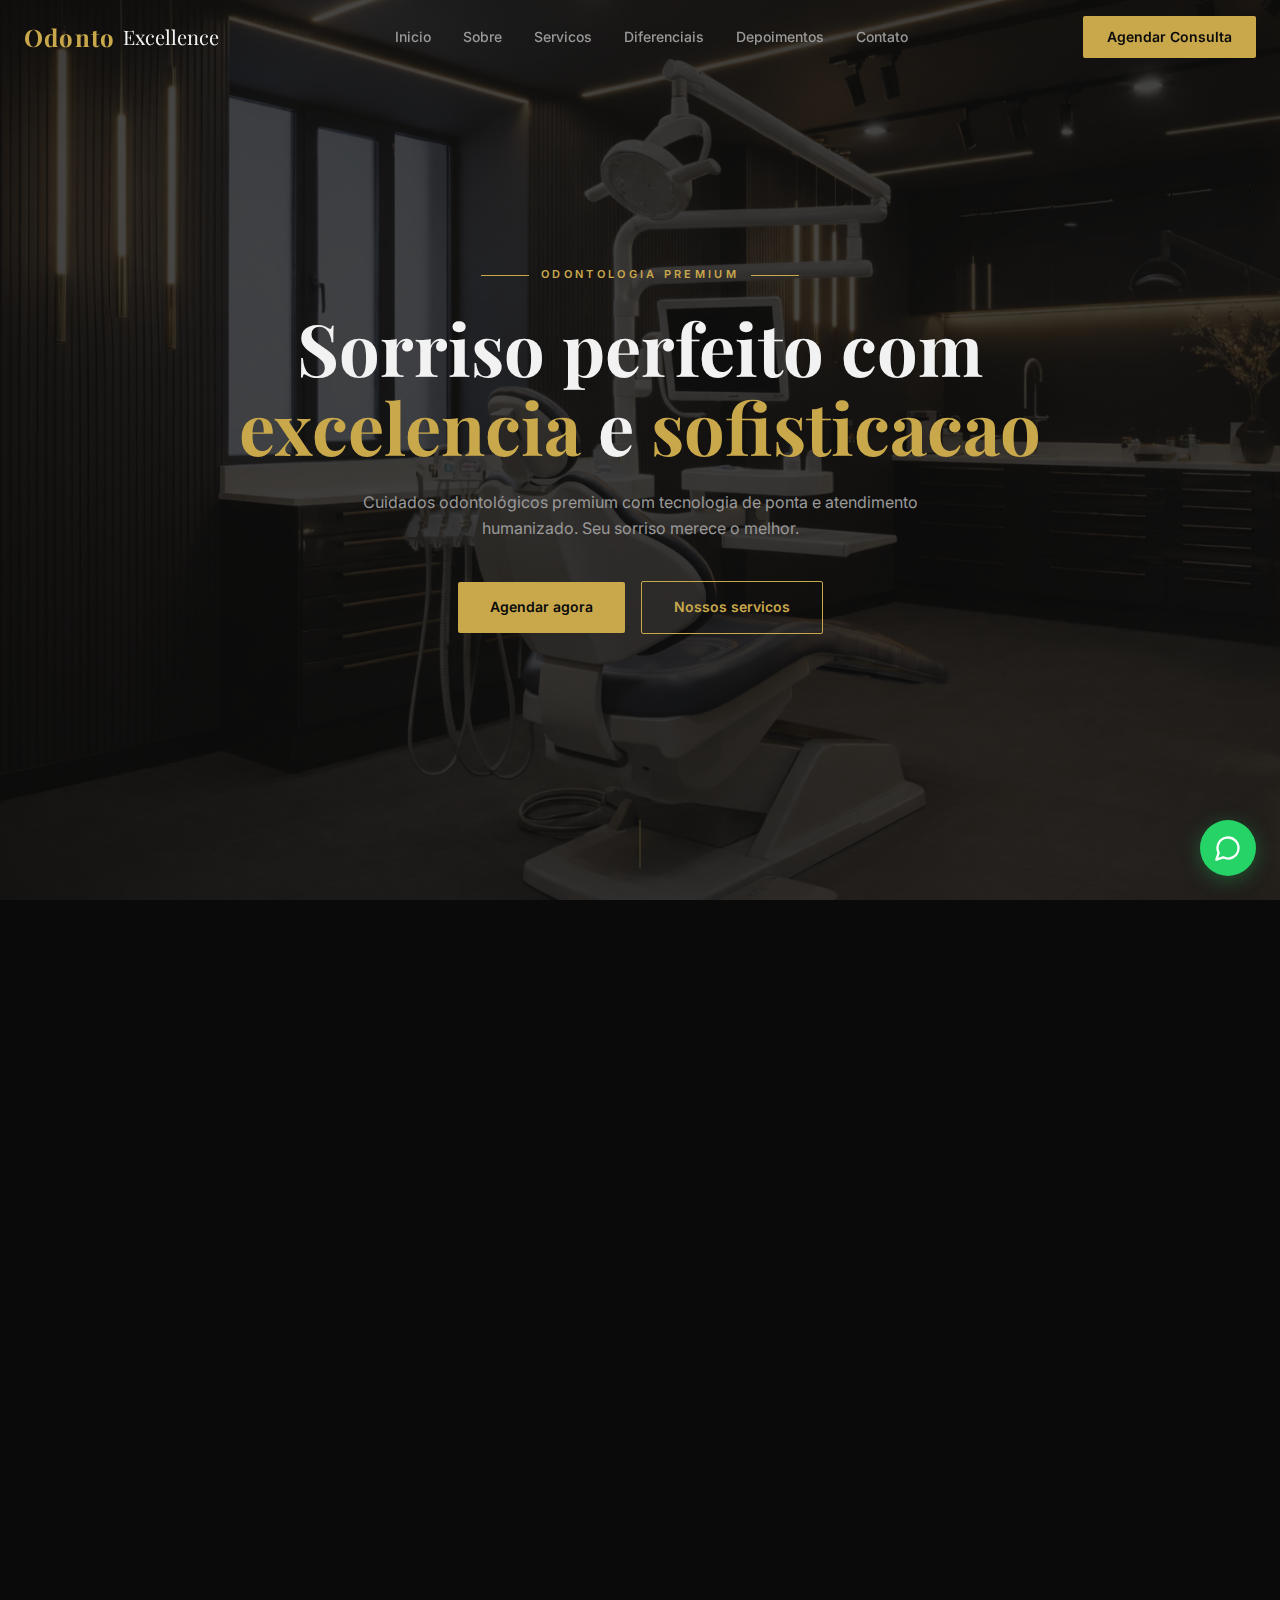
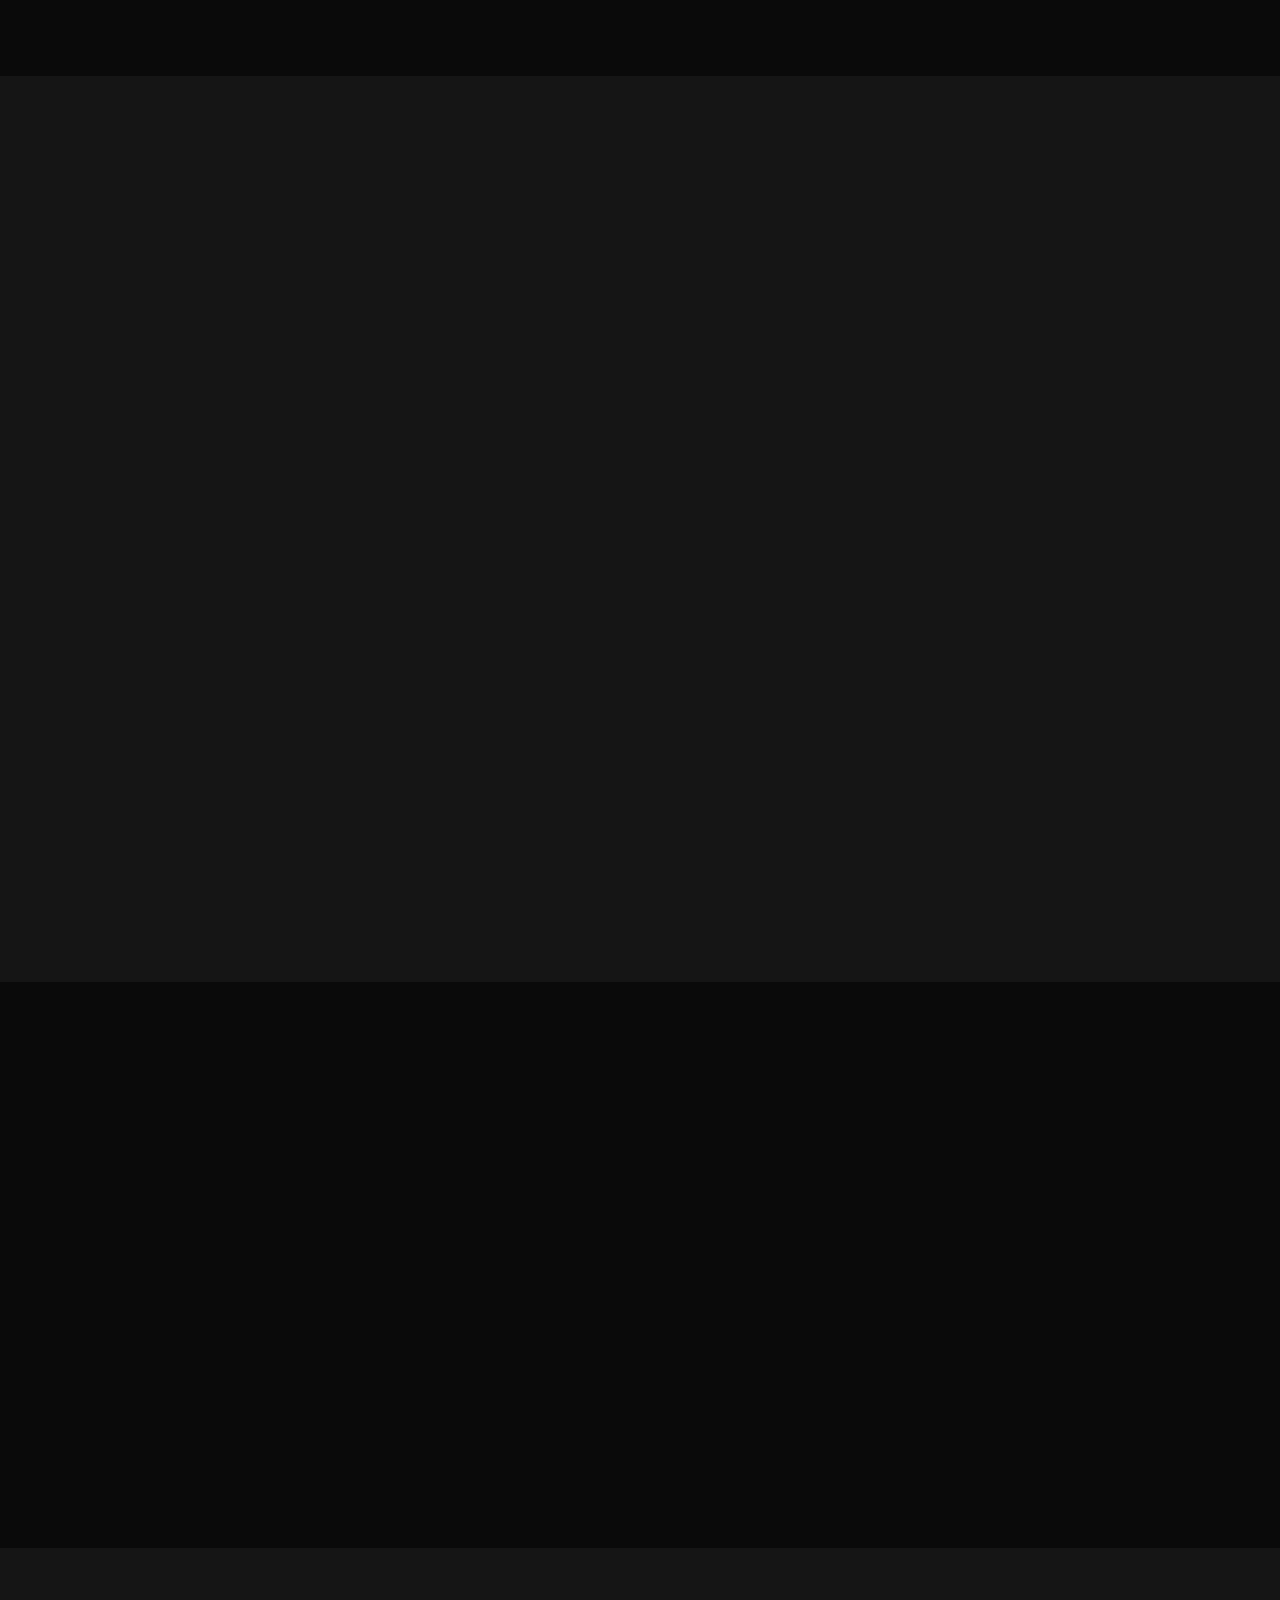
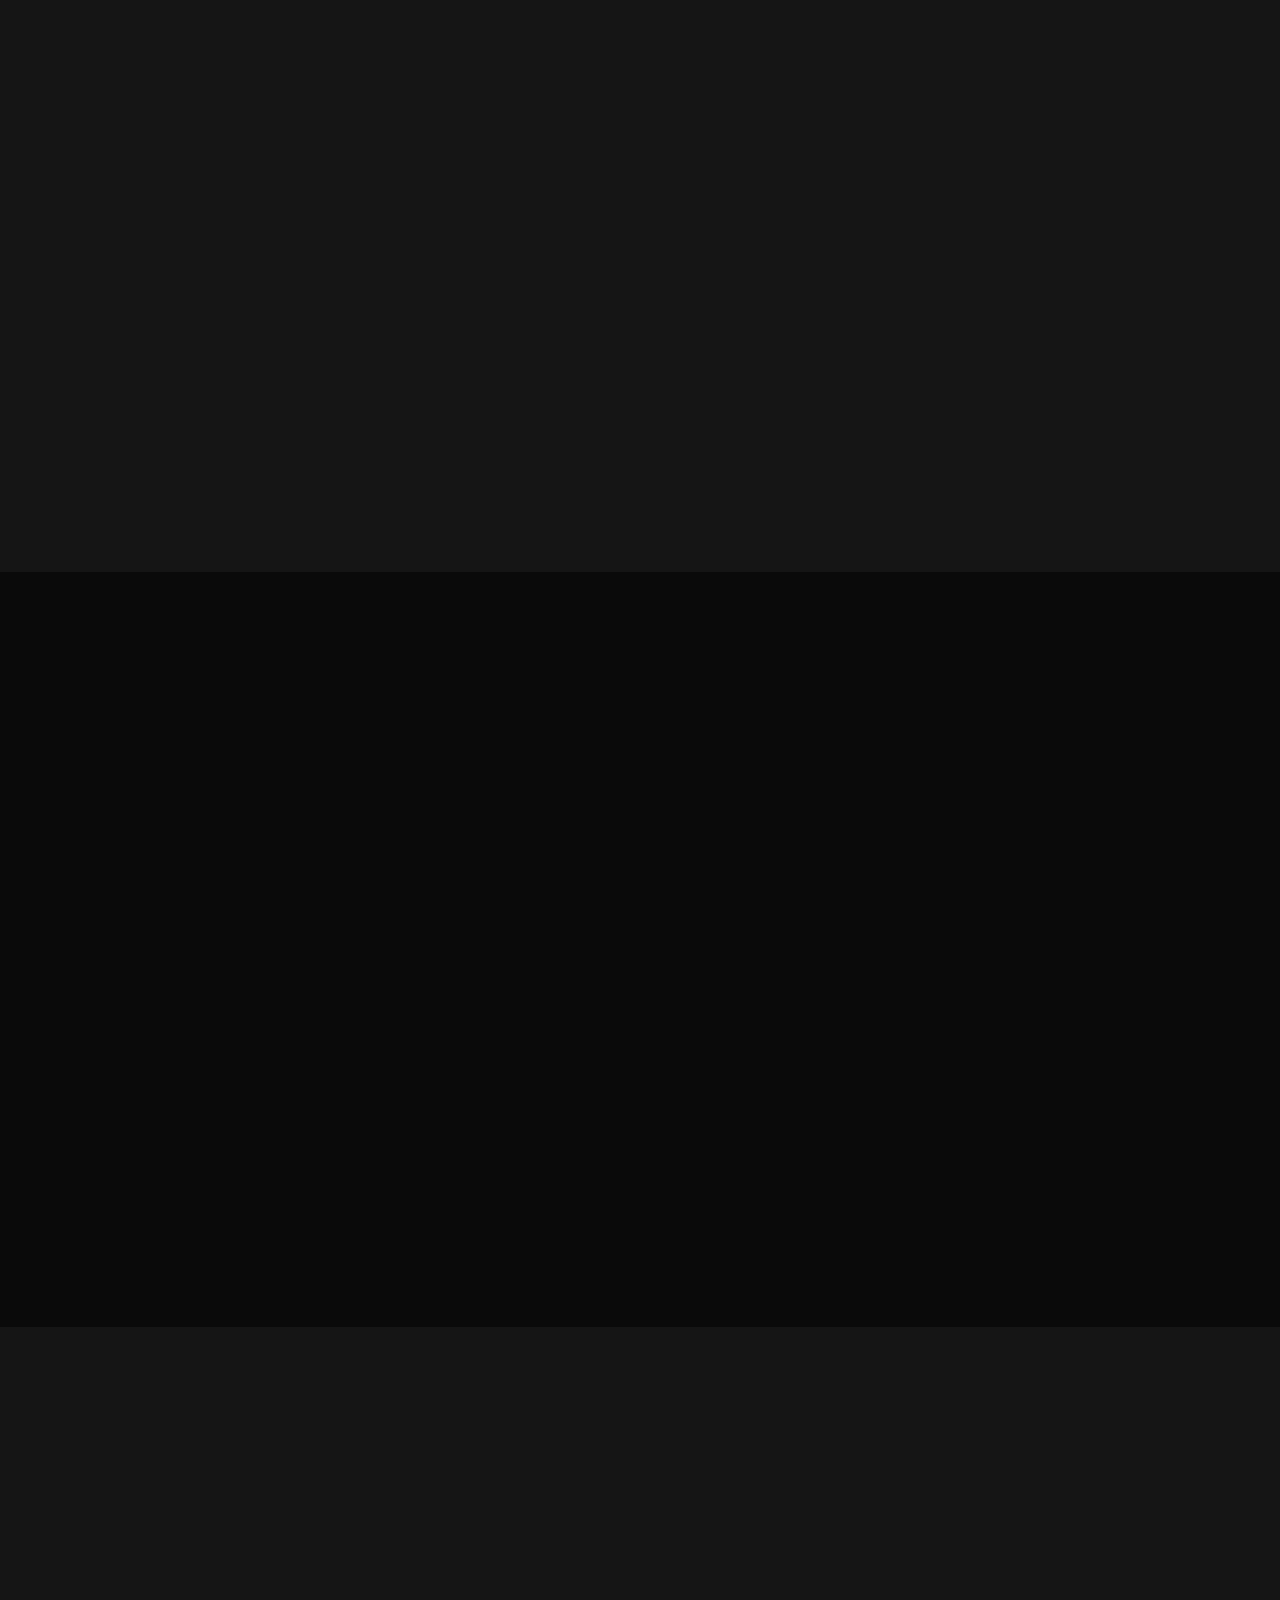
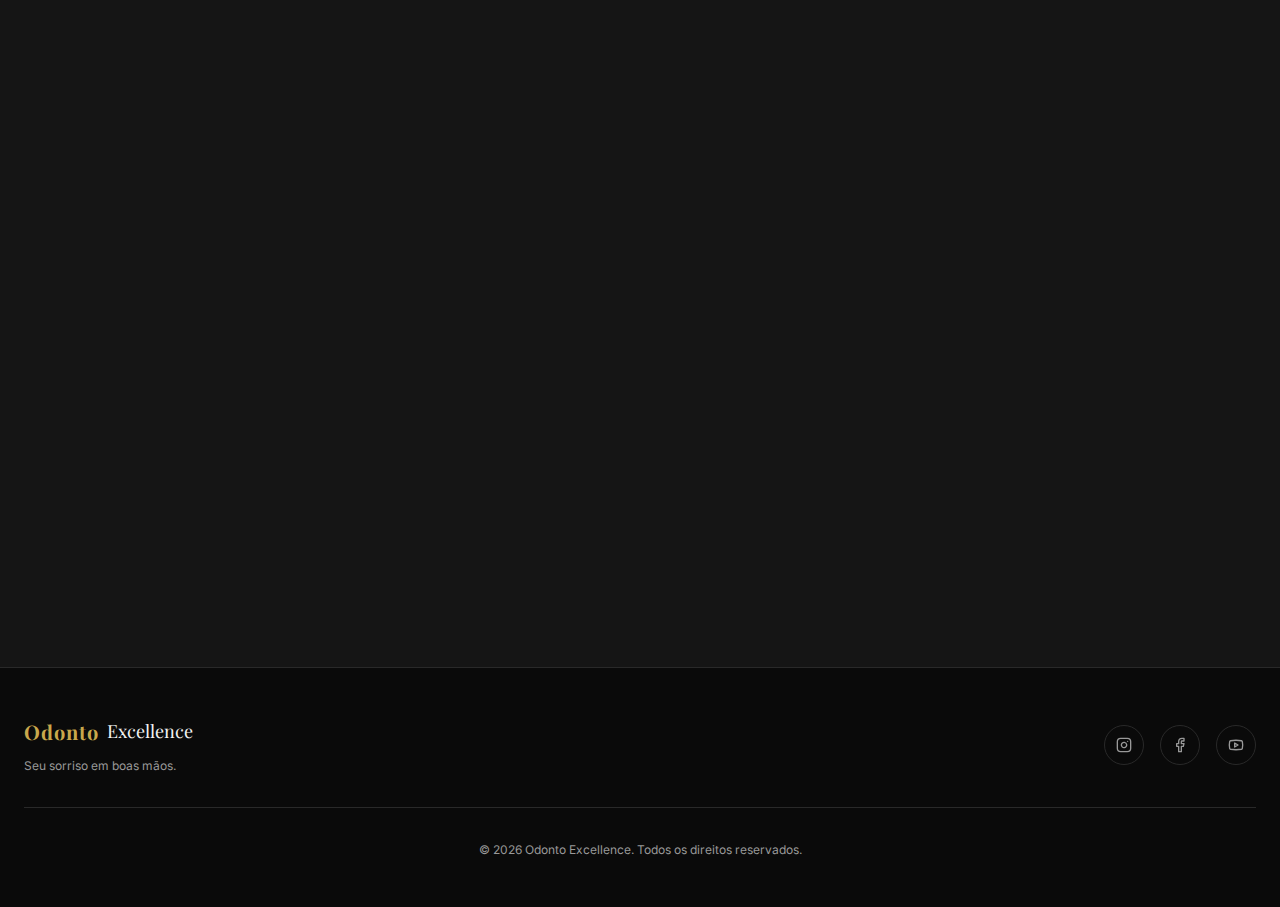
<file: index.html>
<!DOCTYPE html>
<html lang="pt-BR">
<head>
  <meta charset="UTF-8" />
  <meta name="viewport" content="width=device-width, initial-scale=1.0" />
  <meta name="theme-color" content="#0A0A0A" />
  <meta name="description" content="Consultorio odontologico de alto padrao. Tratamentos com excelencia, tecnologia de ponta e atendimento humanizado para o seu sorriso perfeito." />
  <title>Odonto Excellence | Sorriso perfeito com sofisticação</title>
  <link rel="preconnect" href="https://fonts.googleapis.com" />
  <link rel="preconnect" href="https://fonts.gstatic.com" crossorigin />
  <link href="https://fonts.googleapis.com/css2?family=Inter:wght@300;400;500;600;700&family=Playfair+Display:wght@400;600;700&display=swap" rel="stylesheet" />
  <link rel="stylesheet" href="css.css">
  
</head>
<body>

  <!-- HEADER -->
  <header class="header" id="header">
    <div class="header-inner">
      <a href="#inicio" class="header-logo">
        <span class="gold">Odonto</span>
        <span class="light">Excellence</span>
      </a>
      <nav class="nav-desktop" aria-label="Navegacao principal">
        <a href="#inicio">Inicio</a>
        <a href="#sobre">Sobre</a>
        <a href="#servicos">Servicos</a>
        <a href="#diferenciais">Diferenciais</a>
        <a href="#depoimentos">Depoimentos</a>
        <a href="#contato">Contato</a>
      </nav>
      <div class="header-cta-wrap" style="display:none;">
        <a href="#contato" class="header-cta">Agendar Consulta</a>
      </div>
      <button class="mobile-toggle" id="mobileToggle" aria-label="Abrir menu">
        <svg id="menuIcon" xmlns="http://www.w3.org/2000/svg" width="24" height="24" viewBox="0 0 24 24" fill="none" stroke="currentColor" stroke-width="2" stroke-linecap="round" stroke-linejoin="round"><line x1="4" x2="20" y1="12" y2="12"/><line x1="4" x2="20" y1="6" y2="6"/><line x1="4" x2="20" y1="18" y2="18"/></svg>
        <svg id="closeIcon" style="display:none" xmlns="http://www.w3.org/2000/svg" width="24" height="24" viewBox="0 0 24 24" fill="none" stroke="currentColor" stroke-width="2" stroke-linecap="round" stroke-linejoin="round"><path d="M18 6 6 18"/><path d="m6 6 12 12"/></svg>
      </button>
    </div>
    <div class="mobile-menu" id="mobileMenu">
      <nav>
        <a href="#inicio">Inicio</a>
        <a href="#sobre">Sobre</a>
        <a href="#servicos">Servicos</a>
        <a href="#diferenciais">Diferenciais</a>
        <a href="#depoimentos">Depoimentos</a>
        <a href="#contato">Contato</a>
        <a href="#contato" class="mobile-cta">Agendar Consulta</a>
      </nav>
    </div>
  </header>

  <main>

    <!-- HERO -->
    <section class="hero" id="inicio">
      <img src="fotos/consultorioo.png" alt="Interior elegante do consultorio" class="hero-bg" />
      <div class="hero-overlay"></div>
      <div class="hero-content">
        <div class="hero-label">
          <span class="line"></span>
          <span class="text">Odontologia Premium</span>
          <span class="line"></span>
        </div>
        <h1 class="font-serif">
          Sorriso perfeito com <span class="text-gold">excelencia</span> e <span class="text-gold">sofisticacao</span>
        </h1>
        <p>Cuidados odontológicos premium com tecnologia de ponta e atendimento humanizado. Seu sorriso merece o melhor.</p>
        <div class="hero-buttons">
          <a href="#contato" class="btn-primary">Agendar agora</a>
          <a href="#servicos" class="btn-outline">Nossos servicos</a>
        </div>
      </div>
      <div class="hero-scroll">
        <span></span>
        <span class="line"></span>
      </div>
    </section>

    <!-- ABOUT -->
    <section id="sobre" class="section-padding">
      <div class="container scroll-animate">
        <div class="about-grid">
          <div class="about-img-wrap">
            <img src="fotos/dentista.jpg" alt="Equipe do consultorio" />
            <div class="about-badge">
              <div>
                <span class="num">15+</span>
                <span class="txt">Anos</span>
              </div>
            </div>
          </div>
          <div>
            <div class="about-label">
              <span class="line"></span>
              <span class="text">Sobre Nós</span>
            </div>
            <h2 class="section-title" style="text-align:left;">
              Tradição em cuidados odontológicos de <span class="text-gold">alto padrão</span>
            </h2>
            <p class="about-text">
              Com mais de 15 anos de experiência, o consultório Odonto Excellence e referencia em odontologia premium. Nossa equipe de profissionais altamente qualificados utiliza as mais avançadas tecnologias para oferecer tratamentos personalizados, sempre com foco no conforto e bem-estar dos nossos pacientes.
            </p>
            <div class="values-grid">
              <div class="value-item">
                <div class="icon-box">
                  <svg xmlns="http://www.w3.org/2000/svg" width="20" height="20" viewBox="0 0 24 24" fill="none" stroke="currentColor" stroke-width="2" stroke-linecap="round" stroke-linejoin="round"><circle cx="12" cy="12" r="10"/><circle cx="12" cy="12" r="6"/><circle cx="12" cy="12" r="2"/></svg>
                </div>
                <h3>Missão</h3>
                <p>Oferecer tratamentos odontológicos de excelência, com tecnologia de ponta e atendimento humanizado.</p>
              </div>
              <div class="value-item">
                <div class="icon-box">
                  <svg xmlns="http://www.w3.org/2000/svg" width="20" height="20" viewBox="0 0 24 24" fill="none" stroke="currentColor" stroke-width="2" stroke-linecap="round" stroke-linejoin="round"><path d="M2.062 12.348a1 1 0 0 1 0-.696 10.75 10.75 0 0 1 19.876 0 1 1 0 0 1 0 .696 10.75 10.75 0 0 1-19.876 0"/><circle cx="12" cy="12" r="3"/></svg>
                </div>
                <h3>Visao</h3>
                <p>Ser referência em odontologia de alto padrão, reconhecida pela qualidade e inovação.</p>
              </div>
              <div class="value-item">
                <div class="icon-box">
                  <svg xmlns="http://www.w3.org/2000/svg" width="20" height="20" viewBox="0 0 24 24" fill="none" stroke="currentColor" stroke-width="2" stroke-linecap="round" stroke-linejoin="round"><path d="M19 14c1.49-1.46 3-3.21 3-5.5A5.5 5.5 0 0 0 16.5 3c-1.76 0-3 .5-4.5 2-1.5-1.5-2.74-2-4.5-2A5.5 5.5 0 0 0 2 8.5c0 2.3 1.5 4.05 3 5.5l7 7Z"/></svg>
                </div>
                <h3>Valores</h3>
                <p>Ética, comprometimento, respeito ao paciente e busca continua pela excelência.</p>
              </div>
            </div>
          </div>
        </div>
      </div>
    </section>

    <!-- SERVICES -->
    <section id="servicos" class="section-padding section-bg-alt">
      <div class="container scroll-animate">
        <div class="text-center" style="margin-bottom:64px;">
          <div class="section-label">
            <span class="line"></span>
            <span class="label-text">Serviços</span>
            <span class="line"></span>
          </div>
          <h2 class="section-title">Nossos <span class="text-gold">tratamentos</span></h2>
          <p class="section-subtitle">Oferecemos uma gama completa de serviços odontológicos com excelência e tecnologia de ponta.</p>
        </div>
        <div class="services-grid">
          <div class="service-card">
            <div class="icon-box">
              <svg xmlns="http://www.w3.org/2000/svg" width="24" height="24" viewBox="0 0 24 24" fill="none" stroke="currentColor" stroke-width="2" stroke-linecap="round" stroke-linejoin="round"><path d="M11 2v2"/><path d="M5 2v2"/><path d="M5 3H4a2 2 0 0 0-2 2v4a6 6 0 0 0 12 0V5a2 2 0 0 0-2-2h-1"/><path d="M8 15a6 6 0 0 0 12 0v-3"/><path d="M11 12h4"/><path d="M16 12V5a2 2 0 0 1 2-2"/><path d="M20 2v2"/></svg>
            </div>
            <h3>Clinica Geral</h3>
            <p>Diagnósticos precisos e tratamentos preventivos para manter a saúde bucal em dia.</p>
          </div>
          <div class="service-card">
            <div class="icon-box">
              <svg xmlns="http://www.w3.org/2000/svg" width="24" height="24" viewBox="0 0 24 24" fill="none" stroke="currentColor" stroke-width="2" stroke-linecap="round" stroke-linejoin="round"><path d="M22 11v1a10 10 0 1 1-9-10"/><path d="M8 14s1.5 2 4 2 4-2 4-2"/><line x1="9" x2="9.01" y1="9" y2="9"/><line x1="15" x2="15.01" y1="9" y2="9"/><path d="M16 5h6"/><path d="M19 2v6"/></svg>
            </div>
            <h3>Ortodontia</h3>
            <p>Alinhadores invisiveis e aparelhos modernos para um sorriso alinhado e harmonioso.</p>
          </div>
          <div class="service-card">
            <div class="icon-box">
              <svg xmlns="http://www.w3.org/2000/svg" width="24" height="24" viewBox="0 0 24 24" fill="none" stroke="currentColor" stroke-width="2" stroke-linecap="round" stroke-linejoin="round"><path d="M14.7 6.3a1 1 0 0 0 0 1.4l1.6 1.6a1 1 0 0 0 1.4 0l3.77-3.77a6 6 0 0 1-7.94 7.94l-6.91 6.91a2.12 2.12 0 0 1-3-3l6.91-6.91a6 6 0 0 1 7.94-7.94l-3.76 3.76Z"/></svg>
            </div>
            <h3>Implantes</h3>
            <p>Implantes de ultima geração com técnicas minimamente invasivas e resultados naturais.</p>
          </div>
          <div class="service-card">
            <div class="icon-box">
              <svg xmlns="http://www.w3.org/2000/svg" width="24" height="24" viewBox="0 0 24 24" fill="none" stroke="currentColor" stroke-width="2" stroke-linecap="round" stroke-linejoin="round"><path d="M9.937 15.5A2 2 0 0 0 8.5 14.063l-6.135-1.582a.5.5 0 0 1 0-.962L8.5 9.936A2 2 0 0 0 9.937 8.5l1.582-6.135a.5.5 0 0 1 .963 0L14.063 8.5A2 2 0 0 0 15.5 9.937l6.135 1.581a.5.5 0 0 1 0 .964L15.5 14.063a2 2 0 0 0-1.437 1.437l-1.582 6.135a.5.5 0 0 1-.963 0z"/></svg>
            </div>
            <h3>Estética Dental</h3>
            <p>Lentes de contato, facetas e restaurações estéticas para transformar seu sorriso.</p>
          </div>
          <div class="service-card">
            <div class="icon-box">
              <svg xmlns="http://www.w3.org/2000/svg" width="24" height="24" viewBox="0 0 24 24" fill="none" stroke="currentColor" stroke-width="2" stroke-linecap="round" stroke-linejoin="round"><circle cx="12" cy="12" r="4"/><path d="M12 2v2"/><path d="M12 20v2"/><path d="m4.93 4.93 1.41 1.41"/><path d="m17.66 17.66 1.41 1.41"/><path d="M2 12h2"/><path d="M20 12h2"/><path d="m6.34 17.66-1.41 1.41"/><path d="m19.07 4.93-1.41 1.41"/></svg>
            </div>
            <h3>Clareamento</h3>
            <p>Clareamento a laser e caseiro com resultados visiveis e duradouros.</p>
          </div>
          <div class="service-card">
            <div class="icon-box">
              <svg xmlns="http://www.w3.org/2000/svg" width="24" height="24" viewBox="0 0 24 24" fill="none" stroke="currentColor" stroke-width="2" stroke-linecap="round" stroke-linejoin="round"><circle cx="13.5" cy="6.5" r=".5" fill="currentColor"/><circle cx="17.5" cy="10.5" r=".5" fill="currentColor"/><circle cx="8.5" cy="7.5" r=".5" fill="currentColor"/><circle cx="6.5" cy="12.5" r=".5" fill="currentColor"/><path d="M12 2C6.5 2 2 6.5 2 12s4.5 10 10 10c.926 0 1.648-.746 1.648-1.688 0-.437-.18-.835-.437-1.125-.29-.289-.438-.652-.438-1.125a1.64 1.64 0 0 1 1.668-1.668h1.996c3.051 0 5.555-2.503 5.555-5.554C21.965 6.012 17.461 2 12 2Z"/></svg>
            </div>
            <h3>Harmonização Facial</h3>
            <p>Procedimentos est´rticos complementares para realçar a beleza do seu sorriso.</p>
          </div>
        </div>
      </div>
    </section>

    <!-- DIFFERENTIALS -->
    <section id="diferenciais" class="section-padding">
      <div class="container scroll-animate">
        <div class="text-center" style="margin-bottom:64px;">
          <div class="section-label">
            <span class="line"></span>
            <span class="label-text">Por que nos escolher</span>
            <span class="line"></span>
          </div>
          <h2 class="section-title">Nossos <span class="text-gold">diferenciais</span></h2>
        </div>
        <div class="diff-grid">
          <div class="diff-item">
            <div class="icon-circle">
              <svg xmlns="http://www.w3.org/2000/svg" width="32" height="32" viewBox="0 0 24 24" fill="none" stroke="currentColor" stroke-width="2" stroke-linecap="round" stroke-linejoin="round"><path d="M19 14c1.49-1.46 3-3.21 3-5.5A5.5 5.5 0 0 0 16.5 3c-1.76 0-3 .5-4.5 2-1.5-1.5-2.74-2-4.5-2A5.5 5.5 0 0 0 2 8.5c0 2.3 1.5 4.05 3 5.5l7 7Z"/><path d="M12 5 9.04 7.96a2.17 2.17 0 0 0 0 3.08c.82.82 2.13.85 3 .07l2.07-1.9a2.82 2.82 0 0 1 3.79 0l2.96 2.66"/><path d="m18 15-2-2"/><path d="m15 18-2-2"/></svg>
            </div>
            <h3>Atendimento Humanizado</h3>
            <p>Cada paciente é único. Oferecemos um atendimento acolhedor, atencioso e personalizado do inicio ao fim.</p>
          </div>
          <div class="diff-item">
            <div class="icon-circle">
              <svg xmlns="http://www.w3.org/2000/svg" width="32" height="32" viewBox="0 0 24 24" fill="none" stroke="currentColor" stroke-width="2" stroke-linecap="round" stroke-linejoin="round"><rect width="16" height="16" x="4" y="4" rx="2"/><rect width="6" height="6" x="9" y="9" rx="1"/><path d="M15 2v2"/><path d="M15 20v2"/><path d="M2 15h2"/><path d="M2 9h2"/><path d="M20 15h2"/><path d="M20 9h2"/><path d="M9 2v2"/><path d="M9 20v2"/></svg>
            </div>
            <h3>Tecnologia de Ponta</h3>
            <p>Equipamentos de ultima geração para diagnósticos precisos e tratamentos eficientes com máximo conforto.</p>
          </div>
          <div class="diff-item">
            <div class="icon-circle">
              <svg xmlns="http://www.w3.org/2000/svg" width="32" height="32" viewBox="0 0 24 24" fill="none" stroke="currentColor" stroke-width="2" stroke-linecap="round" stroke-linejoin="round"><path d="M21.42 10.922a1 1 0 0 0-.019-1.838L12.83 5.18a2 2 0 0 0-1.66 0L2.6 9.08a1 1 0 0 0 0 1.832l8.57 3.908a2 2 0 0 0 1.66 0z"/><path d="M22 10v6"/><path d="M6 12.5V16a6 3 0 0 0 12 0v-3.5"/></svg>
            </div>
            <h3>Profissionais Especializados</h3>
            <p>Equipe com formação em centros de excelência e atualização constante em novas técnicas.</p>
          </div>
          <div class="diff-item">
            <div class="icon-circle">
              <svg xmlns="http://www.w3.org/2000/svg" width="32" height="32" viewBox="0 0 24 24" fill="none" stroke="currentColor" stroke-width="2" stroke-linecap="round" stroke-linejoin="round"><path d="M19 9V6a2 2 0 0 0-2-2H7a2 2 0 0 0-2 2v3"/><path d="M3 16a2 2 0 0 0 2 2h14a2 2 0 0 0 2-2v-5a2 2 0 0 0-4 0v1.5a.5.5 0 0 1-.5.5h-9a.5.5 0 0 1-.5-.5V11a2 2 0 0 0-4 0z"/><path d="M5 18v2"/><path d="M19 18v2"/></svg>
            </div>
            <h3>Ambiente Confortável</h3>
            <p>Espaço projetado para proporcionar tranquilidade, conforto e uma experiência premium aos pacientes.</p>
          </div>
        </div>
      </div>
    </section>

    <!-- TESTIMONIALS -->
    <section id="depoimentos" class="section-padding section-bg-alt">
      <div class="container scroll-animate">
        <div class="text-center" style="margin-bottom:64px;">
          <div class="section-label">
            <span class="line"></span>
            <span class="label-text">Depoimentos</span>
            <span class="line"></span>
          </div>
          <h2 class="section-title">O que nossos <span class="text-gold">pacientes</span> dizem</h2>
        </div>
        <div class="test-grid">
          <div class="test-card">
            <div class="test-stars">
              <svg xmlns="http://www.w3.org/2000/svg" width="16" height="16" viewBox="0 0 24 24" fill="currentColor" stroke="currentColor" stroke-width="2"><polygon points="12 2 15.09 8.26 22 9.27 17 14.14 18.18 21.02 12 17.77 5.82 21.02 7 14.14 2 9.27 8.91 8.26 12 2"/></svg>
              <svg xmlns="http://www.w3.org/2000/svg" width="16" height="16" viewBox="0 0 24 24" fill="currentColor" stroke="currentColor" stroke-width="2"><polygon points="12 2 15.09 8.26 22 9.27 17 14.14 18.18 21.02 12 17.77 5.82 21.02 7 14.14 2 9.27 8.91 8.26 12 2"/></svg>
              <svg xmlns="http://www.w3.org/2000/svg" width="16" height="16" viewBox="0 0 24 24" fill="currentColor" stroke="currentColor" stroke-width="2"><polygon points="12 2 15.09 8.26 22 9.27 17 14.14 18.18 21.02 12 17.77 5.82 21.02 7 14.14 2 9.27 8.91 8.26 12 2"/></svg>
              <svg xmlns="http://www.w3.org/2000/svg" width="16" height="16" viewBox="0 0 24 24" fill="currentColor" stroke="currentColor" stroke-width="2"><polygon points="12 2 15.09 8.26 22 9.27 17 14.14 18.18 21.02 12 17.77 5.82 21.02 7 14.14 2 9.27 8.91 8.26 12 2"/></svg>
              <svg xmlns="http://www.w3.org/2000/svg" width="16" height="16" viewBox="0 0 24 24" fill="currentColor" stroke="currentColor" stroke-width="2"><polygon points="12 2 15.09 8.26 22 9.27 17 14.14 18.18 21.02 12 17.77 5.82 21.02 7 14.14 2 9.27 8.91 8.26 12 2"/></svg>
            </div>
            <p class="quote">"Experiência incrivel! Desde o primeiro contato ate o final do tratamento, fui tratada com muito carinho e profissionalismo. Meu sorriso ficou perfeito."</p>
            <div class="divider">
              <p class="name">Ana Carolina M.</p>
              <p class="treatment">Lentes de Contato</p>
            </div>
          </div>
          <div class="test-card">
            <div class="test-stars">
              <svg xmlns="http://www.w3.org/2000/svg" width="16" height="16" viewBox="0 0 24 24" fill="currentColor" stroke="currentColor" stroke-width="2"><polygon points="12 2 15.09 8.26 22 9.27 17 14.14 18.18 21.02 12 17.77 5.82 21.02 7 14.14 2 9.27 8.91 8.26 12 2"/></svg>
              <svg xmlns="http://www.w3.org/2000/svg" width="16" height="16" viewBox="0 0 24 24" fill="currentColor" stroke="currentColor" stroke-width="2"><polygon points="12 2 15.09 8.26 22 9.27 17 14.14 18.18 21.02 12 17.77 5.82 21.02 7 14.14 2 9.27 8.91 8.26 12 2"/></svg>
              <svg xmlns="http://www.w3.org/2000/svg" width="16" height="16" viewBox="0 0 24 24" fill="currentColor" stroke="currentColor" stroke-width="2"><polygon points="12 2 15.09 8.26 22 9.27 17 14.14 18.18 21.02 12 17.77 5.82 21.02 7 14.14 2 9.27 8.91 8.26 12 2"/></svg>
              <svg xmlns="http://www.w3.org/2000/svg" width="16" height="16" viewBox="0 0 24 24" fill="currentColor" stroke="currentColor" stroke-width="2"><polygon points="12 2 15.09 8.26 22 9.27 17 14.14 18.18 21.02 12 17.77 5.82 21.02 7 14.14 2 9.27 8.91 8.26 12 2"/></svg>
              <svg xmlns="http://www.w3.org/2000/svg" width="16" height="16" viewBox="0 0 24 24" fill="currentColor" stroke="currentColor" stroke-width="2"><polygon points="12 2 15.09 8.26 22 9.27 17 14.14 18.18 21.02 12 17.77 5.82 21.02 7 14.14 2 9.27 8.91 8.26 12 2"/></svg>
            </div>
            <p class="quote">"Apos anos de medo de dentista, encontrei um lugar onde me sinto seguro e confiante. A equipe e excepcional e os resultados superaram todas as expectativas."</p>
            <div class="divider">
              <p class="name">Ricardo S.</p>
              <p class="treatment">Implante Dental</p>
            </div>
          </div>
          <div class="test-card">
            <div class="test-stars">
              <svg xmlns="http://www.w3.org/2000/svg" width="16" height="16" viewBox="0 0 24 24" fill="currentColor" stroke="currentColor" stroke-width="2"><polygon points="12 2 15.09 8.26 22 9.27 17 14.14 18.18 21.02 12 17.77 5.82 21.02 7 14.14 2 9.27 8.91 8.26 12 2"/></svg>
              <svg xmlns="http://www.w3.org/2000/svg" width="16" height="16" viewBox="0 0 24 24" fill="currentColor" stroke="currentColor" stroke-width="2"><polygon points="12 2 15.09 8.26 22 9.27 17 14.14 18.18 21.02 12 17.77 5.82 21.02 7 14.14 2 9.27 8.91 8.26 12 2"/></svg>
              <svg xmlns="http://www.w3.org/2000/svg" width="16" height="16" viewBox="0 0 24 24" fill="currentColor" stroke="currentColor" stroke-width="2"><polygon points="12 2 15.09 8.26 22 9.27 17 14.14 18.18 21.02 12 17.77 5.82 21.02 7 14.14 2 9.27 8.91 8.26 12 2"/></svg>
              <svg xmlns="http://www.w3.org/2000/svg" width="16" height="16" viewBox="0 0 24 24" fill="currentColor" stroke="currentColor" stroke-width="2"><polygon points="12 2 15.09 8.26 22 9.27 17 14.14 18.18 21.02 12 17.77 5.82 21.02 7 14.14 2 9.27 8.91 8.26 12 2"/></svg>
              <svg xmlns="http://www.w3.org/2000/svg" width="16" height="16" viewBox="0 0 24 24" fill="currentColor" stroke="currentColor" stroke-width="2"><polygon points="12 2 15.09 8.26 22 9.27 17 14.14 18.18 21.02 12 17.77 5.82 21.02 7 14.14 2 9.27 8.91 8.26 12 2"/></svg>
            </div>
            <p class="quote">"O consultório e lindo, super moderno e confortavel. O atendimento humanizado faz toda a diferenca. Recomendo de olhos fechados!"</p>
            <div class="divider">
              <p class="name">Juliana P.</p>
              <p class="treatment">Clareamento</p>
            </div>
          </div>
        </div>
      </div>
    </section>

    <!-- LOCATION -->
    <section id="localizacao" class="section-padding">
      <div class="container scroll-animate">
        <div class="text-center" style="margin-bottom:64px;">
          <div class="section-label">
            <span class="line"></span>
            <span class="label-text">Localização</span>
            <span class="line"></span>
          </div>
          <h2 class="section-title">Onde <span class="text-gold">estamos</span></h2>
        </div>
        <div class="loc-grid">
          <div class="loc-map">
            <iframe src="https://www.google.com/maps/embed?pb=!1m18!1m12!1m3!1d3657.1599735693806!2d-46.6522677!3d-23.5617384!2m3!1f0!2f0!3f0!3m2!1i1024!2i768!4f13.1!3m3!1m2!1s0x94ce59c7f481fd9f%3A0x9982bfde4df54830!2sAv.%20Paulista%2C%20S%C3%A3o%20Paulo%20-%20SP!5e0!3m2!1spt-BR!2sbr!4v1700000000000!5m2!1spt-BR!2sbr"
              width="100%" height="400" style="border:0" allowfullscreen loading="lazy" referrerpolicy="no-referrer-when-downgrade" title="Localizacao do consultorio"></iframe>
          </div>
          <div class="loc-info">
            <div class="loc-item">
              <div class="icon-box">
                <svg xmlns="http://www.w3.org/2000/svg" width="20" height="20" viewBox="0 0 24 24" fill="none" stroke="currentColor" stroke-width="2" stroke-linecap="round" stroke-linejoin="round"><path d="M20 10c0 6-8 12-8 12s-8-6-8-12a8 8 0 0 1 16 0Z"/><circle cx="12" cy="10" r="3"/></svg>
              </div>
              <div>
                <h3>Endereço</h3>
                <p>Av. Paulista, 1234 - Sala 501<br>Bela Vista, Sao Paulo - SP<br>CEP: 01310-100</p>
              </div>
            </div>
            <div class="loc-item">
              <div class="icon-box">
                <svg xmlns="http://www.w3.org/2000/svg" width="20" height="20" viewBox="0 0 24 24" fill="none" stroke="currentColor" stroke-width="2" stroke-linecap="round" stroke-linejoin="round"><circle cx="12" cy="12" r="10"/><polyline points="12 6 12 12 16 14"/></svg>
              </div>
              <div>
                <h3>Horário de Funcionamento</h3>
                <p>Segunda a Sexta: 08h - 19h<br>Sábado: 08h - 13h<br>Domingo: Fechado</p>
              </div>
            </div>
            <div class="loc-item">
              <div class="icon-box">
                <svg xmlns="http://www.w3.org/2000/svg" width="20" height="20" viewBox="0 0 24 24" fill="none" stroke="currentColor" stroke-width="2" stroke-linecap="round" stroke-linejoin="round"><path d="M22 16.92v3a2 2 0 0 1-2.18 2 19.79 19.79 0 0 1-8.63-3.07 19.5 19.5 0 0 1-6-6 19.79 19.79 0 0 1-3.07-8.67A2 2 0 0 1 4.11 2h3a2 2 0 0 1 2 1.72 12.84 12.84 0 0 0 .7 2.81 2 2 0 0 1-.45 2.11L8.09 9.91a16 16 0 0 0 6 6l1.27-1.27a2 2 0 0 1 2.11-.45 12.84 12.84 0 0 0 2.81.7A2 2 0 0 1 22 16.92z"/></svg>
              </div>
              <div>
                <h3>Telefone</h3>
                <p>(11) 99999-9999<br>(11) 3333-3333</p>
              </div>
            </div>
          </div>
        </div>
      </div>
    </section>

    <!-- CONTACT -->
    <section id="contato" class="section-padding section-bg-alt">
      <div class="container-sm scroll-animate">
        <div class="text-center" style="margin-bottom:64px;">
          <div class="section-label">
            <span class="line"></span>
            <span class="label-text">Contato</span>
            <span class="line"></span>
          </div>
          <h2 class="section-title">Agende sua <span class="text-gold">consulta</span></h2>
          <p class="section-subtitle">Preencha o formulário abaixo e nossa equipe entrara em contato para agendar sua consulta.</p>
        </div>
        <form class="contact-form" id="contactForm">
          <div class="form-row">
            <div class="form-group">
              <label for="name">Nome completo</label>
              <input id="name" type="text" required placeholder="Seu nome" />
            </div>
            <div class="form-group">
              <label for="phone">Telefone</label>
              <input id="phone" type="tel" required placeholder="(11) 99999-9999" />
            </div>
          </div>
          <div class="form-group form-mt">
            <label for="email">E-mail</label>
            <input id="email" type="email" required placeholder="seu@email.com" />
          </div>
          <div class="form-group form-mt">
            <label for="message">Mensagem</label>
            <textarea id="message" rows="5" required placeholder="Descreva o que voce precisa..."></textarea>
          </div>
          <button type="submit" class="form-submit">
            <svg xmlns="http://www.w3.org/2000/svg" width="16" height="16" viewBox="0 0 24 24" fill="none" stroke="currentColor" stroke-width="2" stroke-linecap="round" stroke-linejoin="round"><path d="M14.536 21.686a.5.5 0 0 0 .937-.024l6.5-19a.496.496 0 0 0-.635-.635l-19 6.5a.5.5 0 0 0-.024.937l7.93 3.18a2 2 0 0 1 1.112 1.11z"/><path d="m21.854 2.147-10.94 10.939"/></svg>
            Enviar mensagem
          </button>
          <div class="form-success" id="formSuccess">
            Mensagem enviada com sucesso! Entraremos em contato em breve.
          </div>
        </form>
      </div>
    </section>

  </main>

  <!-- FOOTER -->
  <footer class="footer">
    <div class="container">
      <div class="footer-inner">
        <div class="footer-logo">
          <a href="#inicio">
            <span class="gold">Odonto</span>
            <span class="light">Excellence</span>
          </a>
          <p>Seu sorriso em boas mãos.</p>
        </div>
        <div class="footer-social">
          <a href="#" aria-label="Instagram">
            <svg xmlns="http://www.w3.org/2000/svg" width="16" height="16" viewBox="0 0 24 24" fill="none" stroke="currentColor" stroke-width="2" stroke-linecap="round" stroke-linejoin="round"><rect width="20" height="20" x="2" y="2" rx="5" ry="5"/><path d="M16 11.37A4 4 0 1 1 12.63 8 4 4 0 0 1 16 11.37z"/><line x1="17.5" x2="17.51" y1="6.5" y2="6.5"/></svg>
          </a>
          <a href="#" aria-label="Facebook">
            <svg xmlns="http://www.w3.org/2000/svg" width="16" height="16" viewBox="0 0 24 24" fill="none" stroke="currentColor" stroke-width="2" stroke-linecap="round" stroke-linejoin="round"><path d="M18 2h-3a5 5 0 0 0-5 5v3H7v4h3v8h4v-8h3l1-4h-4V7a1 1 0 0 1 1-1h3z"/></svg>
          </a>
          <a href="#" aria-label="YouTube">
            <svg xmlns="http://www.w3.org/2000/svg" width="16" height="16" viewBox="0 0 24 24" fill="none" stroke="currentColor" stroke-width="2" stroke-linecap="round" stroke-linejoin="round"><path d="M2.5 17a24.12 24.12 0 0 1 0-10 2 2 0 0 1 1.4-1.4 49.56 49.56 0 0 1 16.2 0A2 2 0 0 1 21.5 7a24.12 24.12 0 0 1 0 10 2 2 0 0 1-1.4 1.4 49.55 49.55 0 0 1-16.2 0A2 2 0 0 1 2.5 17"/><path d="m10 15 5-3-5-3z"/></svg>
          </a>
        </div>
      </div>
      <div class="footer-bottom">
        <p>&copy; 2026 Odonto Excellence. Todos os direitos reservados.</p>
      </div>
    </div>
  </footer>

  <!-- WHATSAPP -->
  <a href="https://wa.me/5511998166044?text=Ola! Gostaria de agendar uma consulta." target="_blank" rel="noopener noreferrer" class="whatsapp-btn" aria-label="Fale conosco pelo WhatsApp">
    <svg xmlns="http://www.w3.org/2000/svg" width="28" height="28" viewBox="0 0 24 24" fill="none" stroke="currentColor" stroke-width="2" stroke-linecap="round" stroke-linejoin="round"><path d="M7.9 20A9 9 0 1 0 4 16.1L2 22Z"/></svg>
  </a>

<script>
    // Header scroll effect
const header = document.getElementById('header');
window.addEventListener('scroll', function() {
  if (window.scrollY > 50) {
    header.classList.add('scrolled');
  } else {
    header.classList.remove('scrolled');
  }
});

// Mobile menu toggle
const mobileToggle = document.getElementById('mobileToggle');
const mobileMenu = document.getElementById('mobileMenu');
const menuIcon = document.getElementById('menuIcon');
const closeIcon = document.getElementById('closeIcon');

mobileToggle.addEventListener('click', function() {
  const isOpen = mobileMenu.classList.contains('open');
  if (isOpen) {
    mobileMenu.classList.remove('open');
    menuIcon.style.display = 'block';
    closeIcon.style.display = 'none';
    mobileToggle.setAttribute('aria-label', 'Abrir menu');
  } else {
    mobileMenu.classList.add('open');
    menuIcon.style.display = 'none';
    closeIcon.style.display = 'block';
    mobileToggle.setAttribute('aria-label', 'Fechar menu');
  }
});

// Close mobile menu on link click
mobileMenu.querySelectorAll('a').forEach(function(link) {
  link.addEventListener('click', function() {
    mobileMenu.classList.remove('open');
    menuIcon.style.display = 'block';
    closeIcon.style.display = 'none';
  });
});

// Show desktop CTA
document.querySelector('.header-cta-wrap').style.display = '';
if (window.innerWidth >= 1024) {
  document.querySelector('.header-cta-wrap').style.display = 'block';
}
window.addEventListener('resize', function() {
  document.querySelector('.header-cta-wrap').style.display = window.innerWidth >= 1024 ? 'block' : 'none';
});

// Scroll animation (Intersection Observer)
const scrollElements = document.querySelectorAll('.scroll-animate');
const observer = new IntersectionObserver(function(entries) {
  entries.forEach(function(entry) {
    if (entry.isIntersecting) {
      entry.target.classList.add('visible');
      observer.unobserve(entry.target);
    }
  });
}, { threshold: 0.15 });

scrollElements.forEach(function(el) {
  observer.observe(el);
});

// Contact form
const contactForm = document.getElementById('contactForm');
const formSuccess = document.getElementById('formSuccess');

contactForm.addEventListener('submit', function(e) {
  e.preventDefault();
  formSuccess.classList.add('show');
  contactForm.reset();
  setTimeout(function() {
    formSuccess.classList.remove('show');
  }, 4000);
});
</script>
  <!-- Cole o JavaScript aqui dentro de <script>...</script> -->
</body>

</html>
</file>
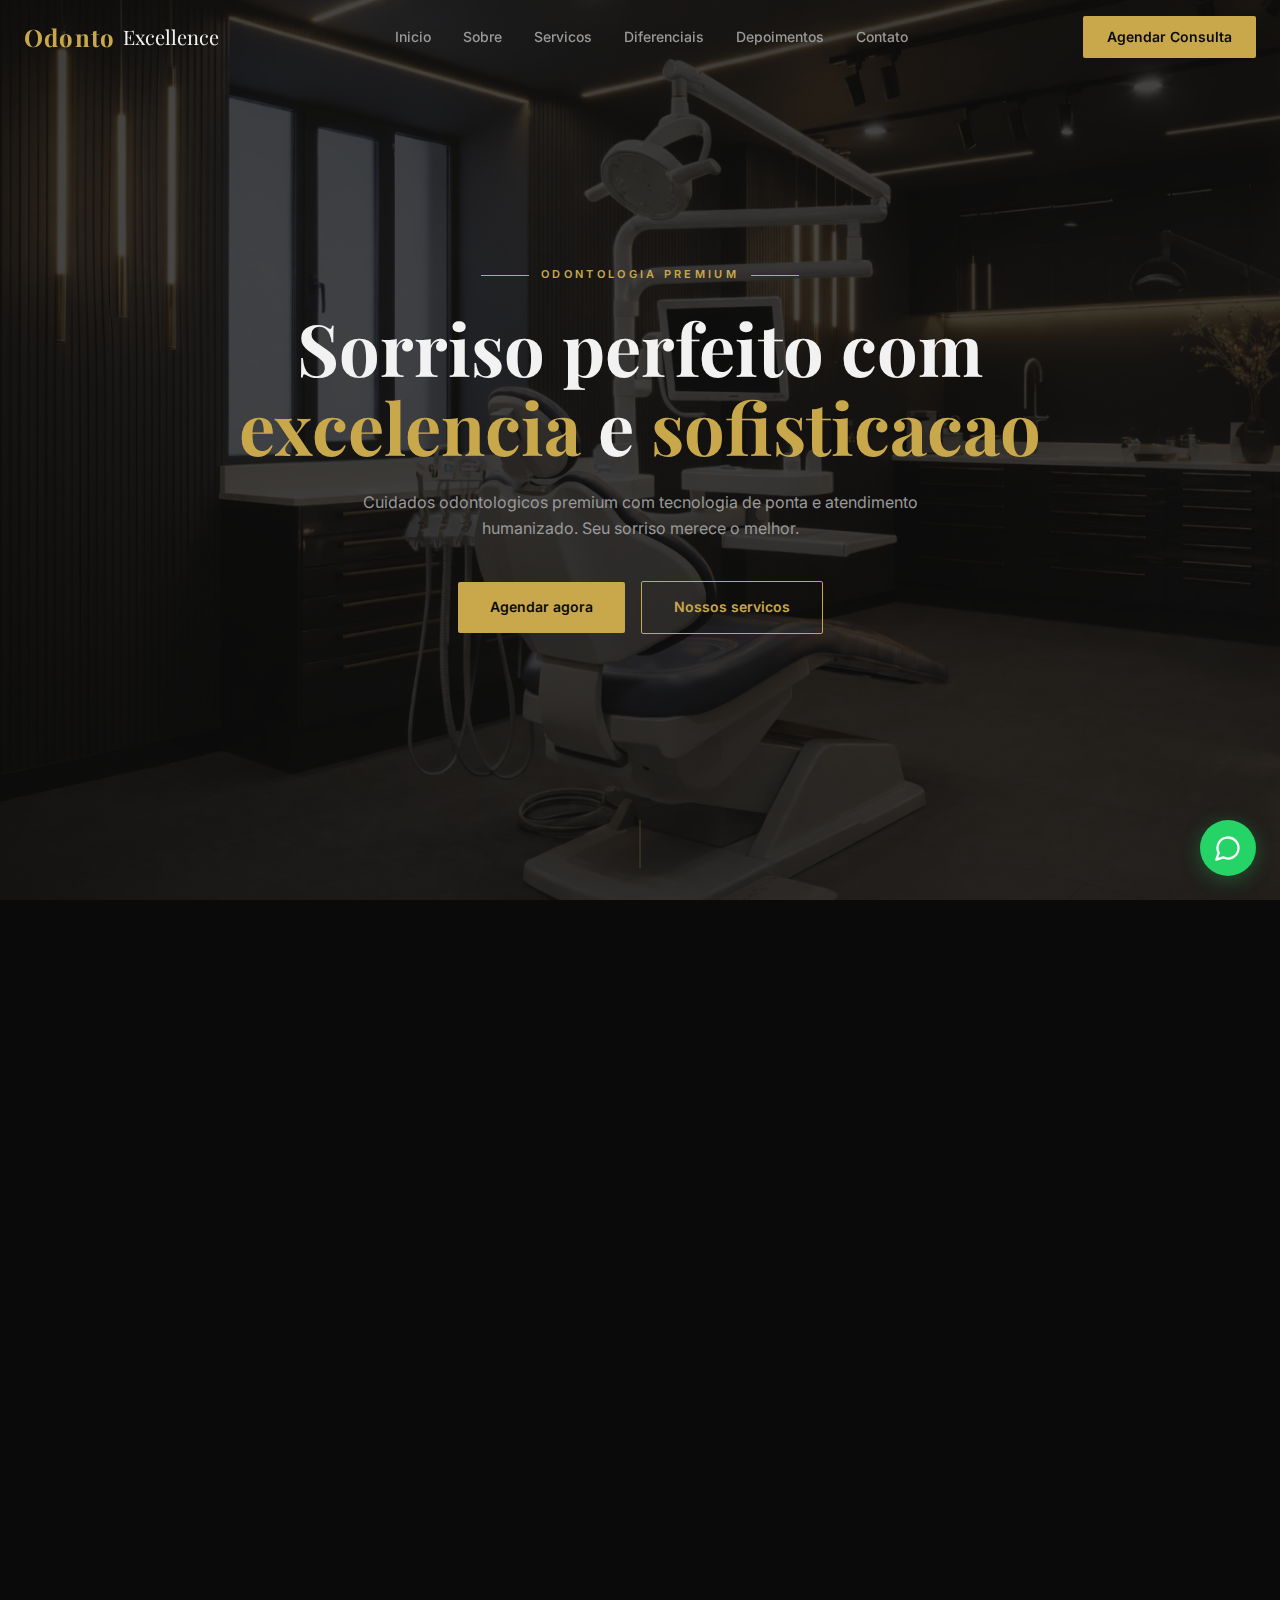
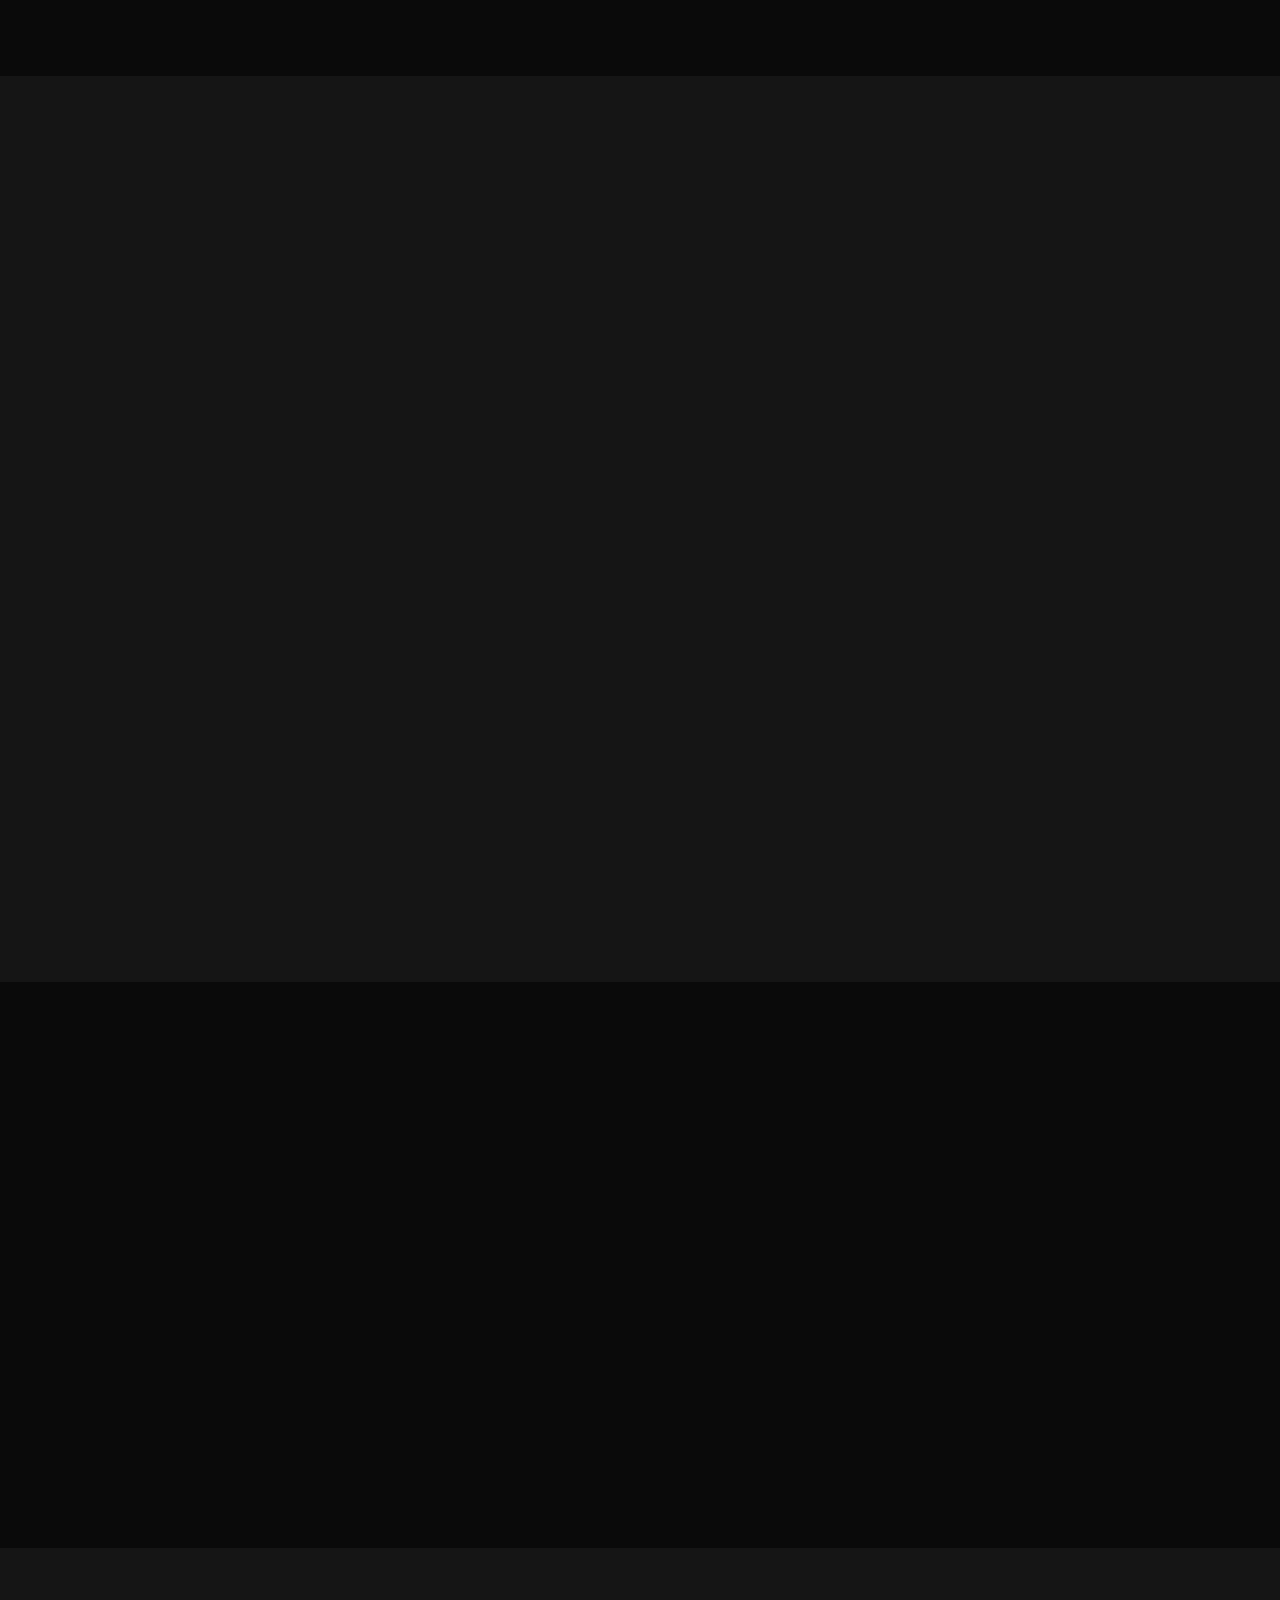
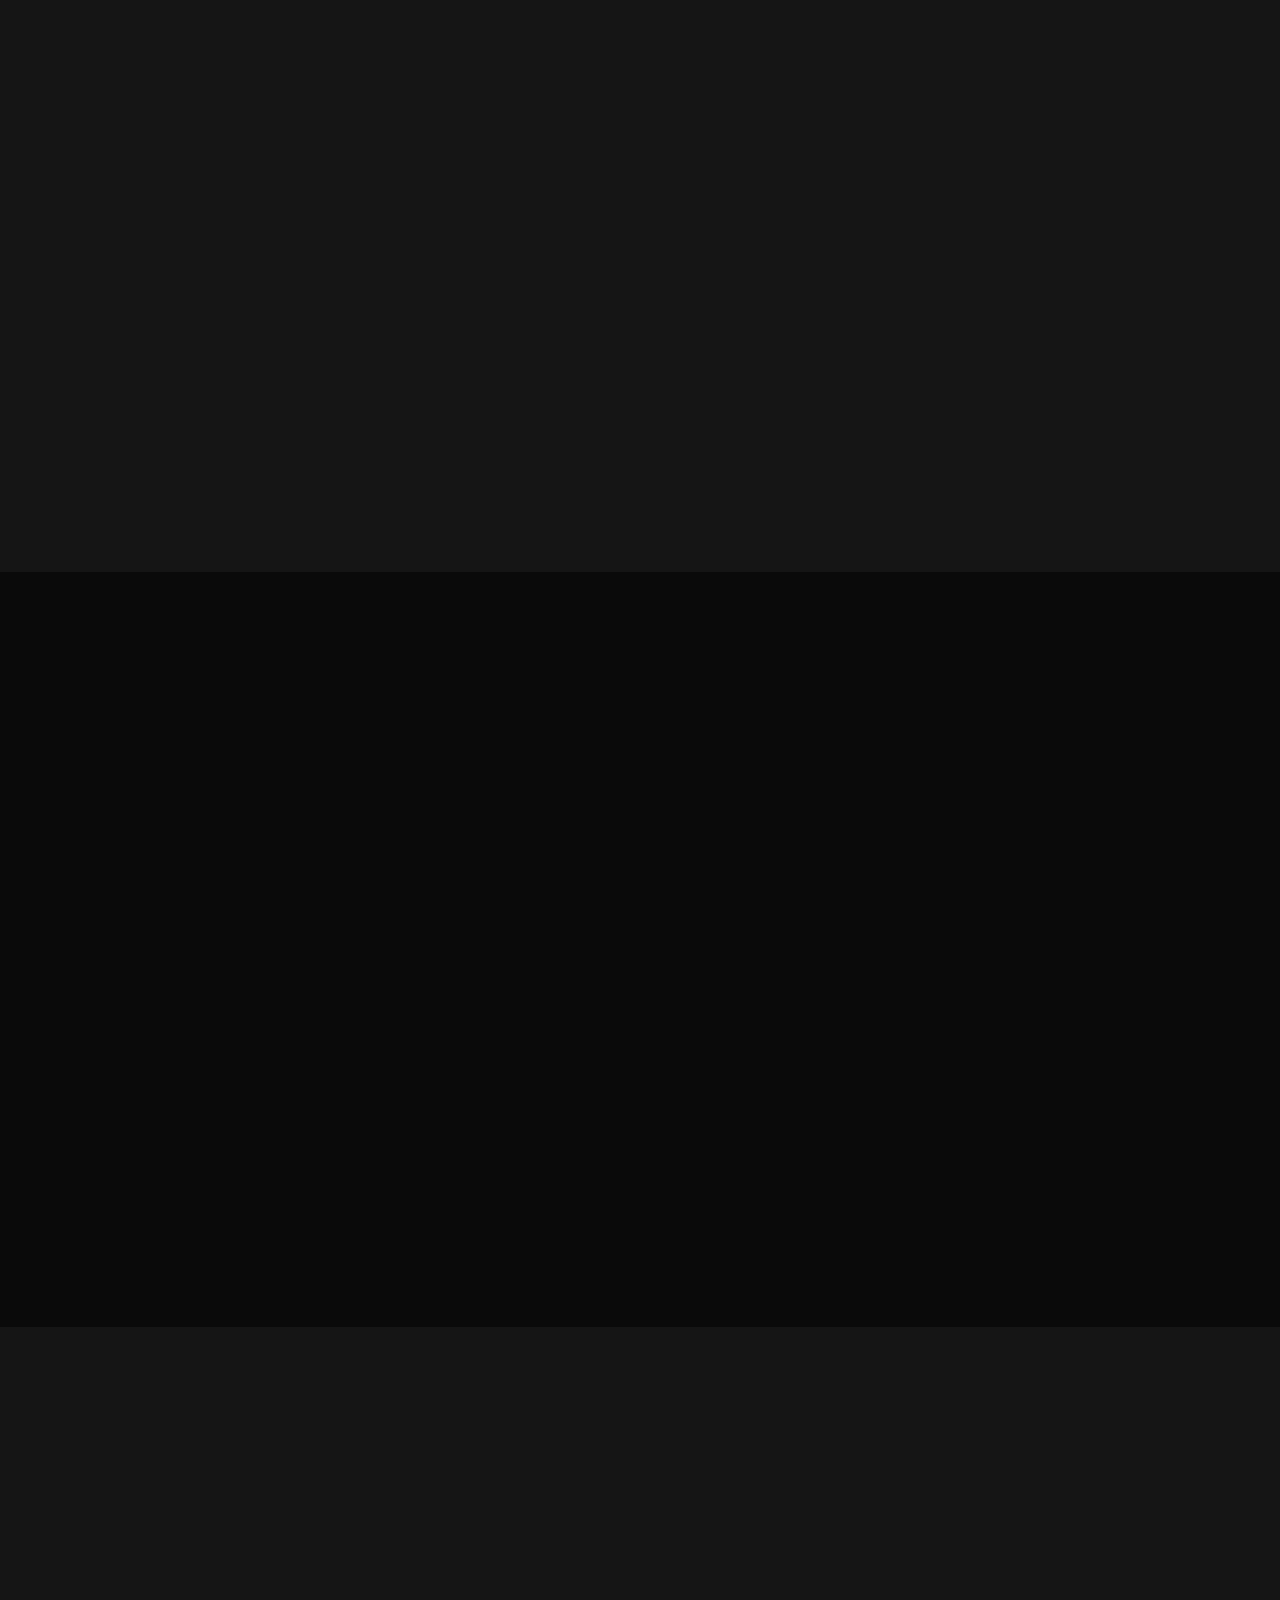
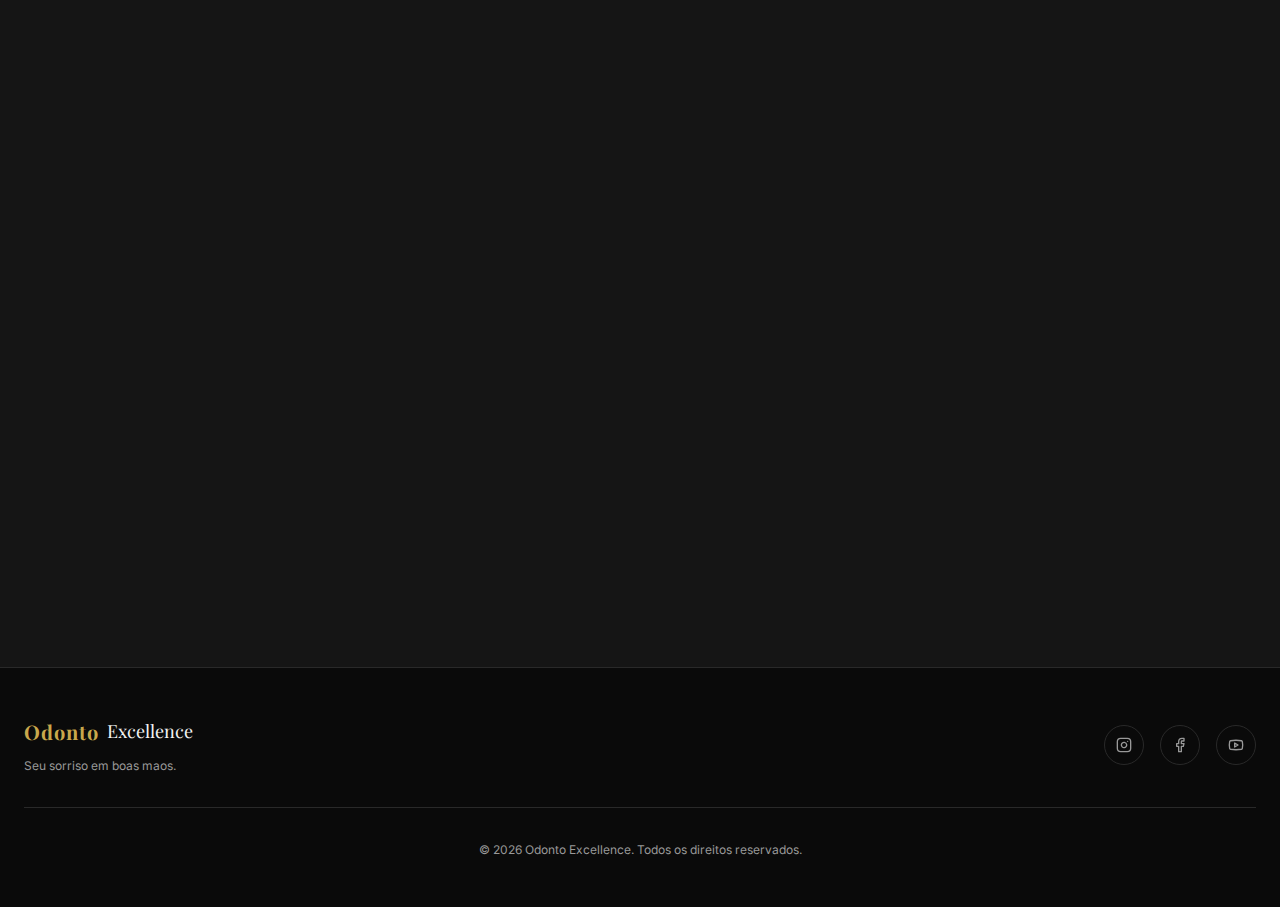
<file: tccetec/index.html>
<!DOCTYPE html>
<html lang="pt-BR">
<head>
  <meta charset="UTF-8" />
  <meta name="viewport" content="width=device-width, initial-scale=1.0" />
  <meta name="theme-color" content="#0A0A0A" />
  <meta name="description" content="Consultorio odontologico de alto padrao. Tratamentos com excelencia, tecnologia de ponta e atendimento humanizado para o seu sorriso perfeito." />
  <title>Odonto Excellence | Sorriso perfeito com sofisticacao</title>
  <link rel="preconnect" href="https://fonts.googleapis.com" />
  <link rel="preconnect" href="https://fonts.gstatic.com" crossorigin />
  <link href="https://fonts.googleapis.com/css2?family=Inter:wght@300;400;500;600;700&family=Playfair+Display:wght@400;600;700&display=swap" rel="stylesheet" />
  <link rel="stylesheet" href="css.css">
  
</head>
<body>

  <!-- HEADER -->
  <header class="header" id="header">
    <div class="header-inner">
      <a href="#inicio" class="header-logo">
        <span class="gold">Odonto</span>
        <span class="light">Excellence</span>
      </a>
      <nav class="nav-desktop" aria-label="Navegacao principal">
        <a href="#inicio">Inicio</a>
        <a href="#sobre">Sobre</a>
        <a href="#servicos">Servicos</a>
        <a href="#diferenciais">Diferenciais</a>
        <a href="#depoimentos">Depoimentos</a>
        <a href="#contato">Contato</a>
      </nav>
      <div class="header-cta-wrap" style="display:none;">
        <a href="#contato" class="header-cta">Agendar Consulta</a>
      </div>
      <button class="mobile-toggle" id="mobileToggle" aria-label="Abrir menu">
        <svg id="menuIcon" xmlns="http://www.w3.org/2000/svg" width="24" height="24" viewBox="0 0 24 24" fill="none" stroke="currentColor" stroke-width="2" stroke-linecap="round" stroke-linejoin="round"><line x1="4" x2="20" y1="12" y2="12"/><line x1="4" x2="20" y1="6" y2="6"/><line x1="4" x2="20" y1="18" y2="18"/></svg>
        <svg id="closeIcon" style="display:none" xmlns="http://www.w3.org/2000/svg" width="24" height="24" viewBox="0 0 24 24" fill="none" stroke="currentColor" stroke-width="2" stroke-linecap="round" stroke-linejoin="round"><path d="M18 6 6 18"/><path d="m6 6 12 12"/></svg>
      </button>
    </div>
    <div class="mobile-menu" id="mobileMenu">
      <nav>
        <a href="#inicio">Inicio</a>
        <a href="#sobre">Sobre</a>
        <a href="#servicos">Servicos</a>
        <a href="#diferenciais">Diferenciais</a>
        <a href="#depoimentos">Depoimentos</a>
        <a href="#contato">Contato</a>
        <a href="#contato" class="mobile-cta">Agendar Consulta</a>
      </nav>
    </div>
  </header>

  <main>

    <!-- HERO -->
    <section class="hero" id="inicio">
      <img src="fotos/consultorioo.png" alt="Interior elegante do consultorio" class="hero-bg" />
      <div class="hero-overlay"></div>
      <div class="hero-content">
        <div class="hero-label">
          <span class="line"></span>
          <span class="text">Odontologia Premium</span>
          <span class="line"></span>
        </div>
        <h1 class="font-serif">
          Sorriso perfeito com <span class="text-gold">excelencia</span> e <span class="text-gold">sofisticacao</span>
        </h1>
        <p>Cuidados odontologicos premium com tecnologia de ponta e atendimento humanizado. Seu sorriso merece o melhor.</p>
        <div class="hero-buttons">
          <a href="#contato" class="btn-primary">Agendar agora</a>
          <a href="#servicos" class="btn-outline">Nossos servicos</a>
        </div>
      </div>
      <div class="hero-scroll">
        <span></span>
        <span class="line"></span>
      </div>
    </section>

    <!-- ABOUT -->
    <section id="sobre" class="section-padding">
      <div class="container scroll-animate">
        <div class="about-grid">
          <div class="about-img-wrap">
            <img src="fotos/dentista.jpg" alt="Equipe do consultorio" />
            <div class="about-badge">
              <div>
                <span class="num">15+</span>
                <span class="txt">Anos</span>
              </div>
            </div>
          </div>
          <div>
            <div class="about-label">
              <span class="line"></span>
              <span class="text">Sobre Nos</span>
            </div>
            <h2 class="section-title" style="text-align:left;">
              Tradicao em cuidados odontologicos de <span class="text-gold">alto padrao</span>
            </h2>
            <p class="about-text">
              Com mais de 15 anos de experiencia, o consultorio Odonto Excellence e referencia em odontologia premium. Nossa equipe de profissionais altamente qualificados utiliza as mais avancadas tecnologias para oferecer tratamentos personalizados, sempre com foco no conforto e bem-estar dos nossos pacientes.
            </p>
            <div class="values-grid">
              <div class="value-item">
                <div class="icon-box">
                  <svg xmlns="http://www.w3.org/2000/svg" width="20" height="20" viewBox="0 0 24 24" fill="none" stroke="currentColor" stroke-width="2" stroke-linecap="round" stroke-linejoin="round"><circle cx="12" cy="12" r="10"/><circle cx="12" cy="12" r="6"/><circle cx="12" cy="12" r="2"/></svg>
                </div>
                <h3>Missao</h3>
                <p>Oferecer tratamentos odontologicos de excelencia, com tecnologia de ponta e atendimento humanizado.</p>
              </div>
              <div class="value-item">
                <div class="icon-box">
                  <svg xmlns="http://www.w3.org/2000/svg" width="20" height="20" viewBox="0 0 24 24" fill="none" stroke="currentColor" stroke-width="2" stroke-linecap="round" stroke-linejoin="round"><path d="M2.062 12.348a1 1 0 0 1 0-.696 10.75 10.75 0 0 1 19.876 0 1 1 0 0 1 0 .696 10.75 10.75 0 0 1-19.876 0"/><circle cx="12" cy="12" r="3"/></svg>
                </div>
                <h3>Visao</h3>
                <p>Ser referencia em odontologia de alto padrao, reconhecida pela qualidade e inovacao.</p>
              </div>
              <div class="value-item">
                <div class="icon-box">
                  <svg xmlns="http://www.w3.org/2000/svg" width="20" height="20" viewBox="0 0 24 24" fill="none" stroke="currentColor" stroke-width="2" stroke-linecap="round" stroke-linejoin="round"><path d="M19 14c1.49-1.46 3-3.21 3-5.5A5.5 5.5 0 0 0 16.5 3c-1.76 0-3 .5-4.5 2-1.5-1.5-2.74-2-4.5-2A5.5 5.5 0 0 0 2 8.5c0 2.3 1.5 4.05 3 5.5l7 7Z"/></svg>
                </div>
                <h3>Valores</h3>
                <p>Etica, comprometimento, respeito ao paciente e busca continua pela excelencia.</p>
              </div>
            </div>
          </div>
        </div>
      </div>
    </section>

    <!-- SERVICES -->
    <section id="servicos" class="section-padding section-bg-alt">
      <div class="container scroll-animate">
        <div class="text-center" style="margin-bottom:64px;">
          <div class="section-label">
            <span class="line"></span>
            <span class="label-text">Servicos</span>
            <span class="line"></span>
          </div>
          <h2 class="section-title">Nossos <span class="text-gold">tratamentos</span></h2>
          <p class="section-subtitle">Oferecemos uma gama completa de servicos odontologicos com excelencia e tecnologia de ponta.</p>
        </div>
        <div class="services-grid">
          <div class="service-card">
            <div class="icon-box">
              <svg xmlns="http://www.w3.org/2000/svg" width="24" height="24" viewBox="0 0 24 24" fill="none" stroke="currentColor" stroke-width="2" stroke-linecap="round" stroke-linejoin="round"><path d="M11 2v2"/><path d="M5 2v2"/><path d="M5 3H4a2 2 0 0 0-2 2v4a6 6 0 0 0 12 0V5a2 2 0 0 0-2-2h-1"/><path d="M8 15a6 6 0 0 0 12 0v-3"/><path d="M11 12h4"/><path d="M16 12V5a2 2 0 0 1 2-2"/><path d="M20 2v2"/></svg>
            </div>
            <h3>Clinica Geral</h3>
            <p>Diagnosticos precisos e tratamentos preventivos para manter a saude bucal em dia.</p>
          </div>
          <div class="service-card">
            <div class="icon-box">
              <svg xmlns="http://www.w3.org/2000/svg" width="24" height="24" viewBox="0 0 24 24" fill="none" stroke="currentColor" stroke-width="2" stroke-linecap="round" stroke-linejoin="round"><path d="M22 11v1a10 10 0 1 1-9-10"/><path d="M8 14s1.5 2 4 2 4-2 4-2"/><line x1="9" x2="9.01" y1="9" y2="9"/><line x1="15" x2="15.01" y1="9" y2="9"/><path d="M16 5h6"/><path d="M19 2v6"/></svg>
            </div>
            <h3>Ortodontia</h3>
            <p>Alinhadores invisiveis e aparelhos modernos para um sorriso alinhado e harmonioso.</p>
          </div>
          <div class="service-card">
            <div class="icon-box">
              <svg xmlns="http://www.w3.org/2000/svg" width="24" height="24" viewBox="0 0 24 24" fill="none" stroke="currentColor" stroke-width="2" stroke-linecap="round" stroke-linejoin="round"><path d="M14.7 6.3a1 1 0 0 0 0 1.4l1.6 1.6a1 1 0 0 0 1.4 0l3.77-3.77a6 6 0 0 1-7.94 7.94l-6.91 6.91a2.12 2.12 0 0 1-3-3l6.91-6.91a6 6 0 0 1 7.94-7.94l-3.76 3.76Z"/></svg>
            </div>
            <h3>Implantes</h3>
            <p>Implantes de ultima geracao com tecnicas minimamente invasivas e resultados naturais.</p>
          </div>
          <div class="service-card">
            <div class="icon-box">
              <svg xmlns="http://www.w3.org/2000/svg" width="24" height="24" viewBox="0 0 24 24" fill="none" stroke="currentColor" stroke-width="2" stroke-linecap="round" stroke-linejoin="round"><path d="M9.937 15.5A2 2 0 0 0 8.5 14.063l-6.135-1.582a.5.5 0 0 1 0-.962L8.5 9.936A2 2 0 0 0 9.937 8.5l1.582-6.135a.5.5 0 0 1 .963 0L14.063 8.5A2 2 0 0 0 15.5 9.937l6.135 1.581a.5.5 0 0 1 0 .964L15.5 14.063a2 2 0 0 0-1.437 1.437l-1.582 6.135a.5.5 0 0 1-.963 0z"/></svg>
            </div>
            <h3>Estetica Dental</h3>
            <p>Lentes de contato, facetas e restauracoes esteticas para transformar seu sorriso.</p>
          </div>
          <div class="service-card">
            <div class="icon-box">
              <svg xmlns="http://www.w3.org/2000/svg" width="24" height="24" viewBox="0 0 24 24" fill="none" stroke="currentColor" stroke-width="2" stroke-linecap="round" stroke-linejoin="round"><circle cx="12" cy="12" r="4"/><path d="M12 2v2"/><path d="M12 20v2"/><path d="m4.93 4.93 1.41 1.41"/><path d="m17.66 17.66 1.41 1.41"/><path d="M2 12h2"/><path d="M20 12h2"/><path d="m6.34 17.66-1.41 1.41"/><path d="m19.07 4.93-1.41 1.41"/></svg>
            </div>
            <h3>Clareamento</h3>
            <p>Clareamento a laser e caseiro com resultados visiveis e duradouros.</p>
          </div>
          <div class="service-card">
            <div class="icon-box">
              <svg xmlns="http://www.w3.org/2000/svg" width="24" height="24" viewBox="0 0 24 24" fill="none" stroke="currentColor" stroke-width="2" stroke-linecap="round" stroke-linejoin="round"><circle cx="13.5" cy="6.5" r=".5" fill="currentColor"/><circle cx="17.5" cy="10.5" r=".5" fill="currentColor"/><circle cx="8.5" cy="7.5" r=".5" fill="currentColor"/><circle cx="6.5" cy="12.5" r=".5" fill="currentColor"/><path d="M12 2C6.5 2 2 6.5 2 12s4.5 10 10 10c.926 0 1.648-.746 1.648-1.688 0-.437-.18-.835-.437-1.125-.29-.289-.438-.652-.438-1.125a1.64 1.64 0 0 1 1.668-1.668h1.996c3.051 0 5.555-2.503 5.555-5.554C21.965 6.012 17.461 2 12 2Z"/></svg>
            </div>
            <h3>Harmonizacao Facial</h3>
            <p>Procedimentos esteticos complementares para realcar a beleza do seu sorriso.</p>
          </div>
        </div>
      </div>
    </section>

    <!-- DIFFERENTIALS -->
    <section id="diferenciais" class="section-padding">
      <div class="container scroll-animate">
        <div class="text-center" style="margin-bottom:64px;">
          <div class="section-label">
            <span class="line"></span>
            <span class="label-text">Por que nos escolher</span>
            <span class="line"></span>
          </div>
          <h2 class="section-title">Nossos <span class="text-gold">diferenciais</span></h2>
        </div>
        <div class="diff-grid">
          <div class="diff-item">
            <div class="icon-circle">
              <svg xmlns="http://www.w3.org/2000/svg" width="32" height="32" viewBox="0 0 24 24" fill="none" stroke="currentColor" stroke-width="2" stroke-linecap="round" stroke-linejoin="round"><path d="M19 14c1.49-1.46 3-3.21 3-5.5A5.5 5.5 0 0 0 16.5 3c-1.76 0-3 .5-4.5 2-1.5-1.5-2.74-2-4.5-2A5.5 5.5 0 0 0 2 8.5c0 2.3 1.5 4.05 3 5.5l7 7Z"/><path d="M12 5 9.04 7.96a2.17 2.17 0 0 0 0 3.08c.82.82 2.13.85 3 .07l2.07-1.9a2.82 2.82 0 0 1 3.79 0l2.96 2.66"/><path d="m18 15-2-2"/><path d="m15 18-2-2"/></svg>
            </div>
            <h3>Atendimento Humanizado</h3>
            <p>Cada paciente e unico. Oferecemos um atendimento acolhedor, atencioso e personalizado do inicio ao fim.</p>
          </div>
          <div class="diff-item">
            <div class="icon-circle">
              <svg xmlns="http://www.w3.org/2000/svg" width="32" height="32" viewBox="0 0 24 24" fill="none" stroke="currentColor" stroke-width="2" stroke-linecap="round" stroke-linejoin="round"><rect width="16" height="16" x="4" y="4" rx="2"/><rect width="6" height="6" x="9" y="9" rx="1"/><path d="M15 2v2"/><path d="M15 20v2"/><path d="M2 15h2"/><path d="M2 9h2"/><path d="M20 15h2"/><path d="M20 9h2"/><path d="M9 2v2"/><path d="M9 20v2"/></svg>
            </div>
            <h3>Tecnologia de Ponta</h3>
            <p>Equipamentos de ultima geracao para diagnosticos precisos e tratamentos eficientes com maximo conforto.</p>
          </div>
          <div class="diff-item">
            <div class="icon-circle">
              <svg xmlns="http://www.w3.org/2000/svg" width="32" height="32" viewBox="0 0 24 24" fill="none" stroke="currentColor" stroke-width="2" stroke-linecap="round" stroke-linejoin="round"><path d="M21.42 10.922a1 1 0 0 0-.019-1.838L12.83 5.18a2 2 0 0 0-1.66 0L2.6 9.08a1 1 0 0 0 0 1.832l8.57 3.908a2 2 0 0 0 1.66 0z"/><path d="M22 10v6"/><path d="M6 12.5V16a6 3 0 0 0 12 0v-3.5"/></svg>
            </div>
            <h3>Profissionais Especializados</h3>
            <p>Equipe com formacao em centros de excelencia e atualizacao constante em novas tecnicas.</p>
          </div>
          <div class="diff-item">
            <div class="icon-circle">
              <svg xmlns="http://www.w3.org/2000/svg" width="32" height="32" viewBox="0 0 24 24" fill="none" stroke="currentColor" stroke-width="2" stroke-linecap="round" stroke-linejoin="round"><path d="M19 9V6a2 2 0 0 0-2-2H7a2 2 0 0 0-2 2v3"/><path d="M3 16a2 2 0 0 0 2 2h14a2 2 0 0 0 2-2v-5a2 2 0 0 0-4 0v1.5a.5.5 0 0 1-.5.5h-9a.5.5 0 0 1-.5-.5V11a2 2 0 0 0-4 0z"/><path d="M5 18v2"/><path d="M19 18v2"/></svg>
            </div>
            <h3>Ambiente Confortavel</h3>
            <p>Espaco projetado para proporcionar tranquilidade, conforto e uma experiencia premium aos pacientes.</p>
          </div>
        </div>
      </div>
    </section>

    <!-- TESTIMONIALS -->
    <section id="depoimentos" class="section-padding section-bg-alt">
      <div class="container scroll-animate">
        <div class="text-center" style="margin-bottom:64px;">
          <div class="section-label">
            <span class="line"></span>
            <span class="label-text">Depoimentos</span>
            <span class="line"></span>
          </div>
          <h2 class="section-title">O que nossos <span class="text-gold">pacientes</span> dizem</h2>
        </div>
        <div class="test-grid">
          <div class="test-card">
            <div class="test-stars">
              <svg xmlns="http://www.w3.org/2000/svg" width="16" height="16" viewBox="0 0 24 24" fill="currentColor" stroke="currentColor" stroke-width="2"><polygon points="12 2 15.09 8.26 22 9.27 17 14.14 18.18 21.02 12 17.77 5.82 21.02 7 14.14 2 9.27 8.91 8.26 12 2"/></svg>
              <svg xmlns="http://www.w3.org/2000/svg" width="16" height="16" viewBox="0 0 24 24" fill="currentColor" stroke="currentColor" stroke-width="2"><polygon points="12 2 15.09 8.26 22 9.27 17 14.14 18.18 21.02 12 17.77 5.82 21.02 7 14.14 2 9.27 8.91 8.26 12 2"/></svg>
              <svg xmlns="http://www.w3.org/2000/svg" width="16" height="16" viewBox="0 0 24 24" fill="currentColor" stroke="currentColor" stroke-width="2"><polygon points="12 2 15.09 8.26 22 9.27 17 14.14 18.18 21.02 12 17.77 5.82 21.02 7 14.14 2 9.27 8.91 8.26 12 2"/></svg>
              <svg xmlns="http://www.w3.org/2000/svg" width="16" height="16" viewBox="0 0 24 24" fill="currentColor" stroke="currentColor" stroke-width="2"><polygon points="12 2 15.09 8.26 22 9.27 17 14.14 18.18 21.02 12 17.77 5.82 21.02 7 14.14 2 9.27 8.91 8.26 12 2"/></svg>
              <svg xmlns="http://www.w3.org/2000/svg" width="16" height="16" viewBox="0 0 24 24" fill="currentColor" stroke="currentColor" stroke-width="2"><polygon points="12 2 15.09 8.26 22 9.27 17 14.14 18.18 21.02 12 17.77 5.82 21.02 7 14.14 2 9.27 8.91 8.26 12 2"/></svg>
            </div>
            <p class="quote">"Experiencia incrivel! Desde o primeiro contato ate o final do tratamento, fui tratada com muito carinho e profissionalismo. Meu sorriso ficou perfeito."</p>
            <div class="divider">
              <p class="name">Ana Carolina M.</p>
              <p class="treatment">Lentes de Contato</p>
            </div>
          </div>
          <div class="test-card">
            <div class="test-stars">
              <svg xmlns="http://www.w3.org/2000/svg" width="16" height="16" viewBox="0 0 24 24" fill="currentColor" stroke="currentColor" stroke-width="2"><polygon points="12 2 15.09 8.26 22 9.27 17 14.14 18.18 21.02 12 17.77 5.82 21.02 7 14.14 2 9.27 8.91 8.26 12 2"/></svg>
              <svg xmlns="http://www.w3.org/2000/svg" width="16" height="16" viewBox="0 0 24 24" fill="currentColor" stroke="currentColor" stroke-width="2"><polygon points="12 2 15.09 8.26 22 9.27 17 14.14 18.18 21.02 12 17.77 5.82 21.02 7 14.14 2 9.27 8.91 8.26 12 2"/></svg>
              <svg xmlns="http://www.w3.org/2000/svg" width="16" height="16" viewBox="0 0 24 24" fill="currentColor" stroke="currentColor" stroke-width="2"><polygon points="12 2 15.09 8.26 22 9.27 17 14.14 18.18 21.02 12 17.77 5.82 21.02 7 14.14 2 9.27 8.91 8.26 12 2"/></svg>
              <svg xmlns="http://www.w3.org/2000/svg" width="16" height="16" viewBox="0 0 24 24" fill="currentColor" stroke="currentColor" stroke-width="2"><polygon points="12 2 15.09 8.26 22 9.27 17 14.14 18.18 21.02 12 17.77 5.82 21.02 7 14.14 2 9.27 8.91 8.26 12 2"/></svg>
              <svg xmlns="http://www.w3.org/2000/svg" width="16" height="16" viewBox="0 0 24 24" fill="currentColor" stroke="currentColor" stroke-width="2"><polygon points="12 2 15.09 8.26 22 9.27 17 14.14 18.18 21.02 12 17.77 5.82 21.02 7 14.14 2 9.27 8.91 8.26 12 2"/></svg>
            </div>
            <p class="quote">"Apos anos de medo de dentista, encontrei um lugar onde me sinto seguro e confiante. A equipe e excepcional e os resultados superaram todas as expectativas."</p>
            <div class="divider">
              <p class="name">Ricardo S.</p>
              <p class="treatment">Implante Dental</p>
            </div>
          </div>
          <div class="test-card">
            <div class="test-stars">
              <svg xmlns="http://www.w3.org/2000/svg" width="16" height="16" viewBox="0 0 24 24" fill="currentColor" stroke="currentColor" stroke-width="2"><polygon points="12 2 15.09 8.26 22 9.27 17 14.14 18.18 21.02 12 17.77 5.82 21.02 7 14.14 2 9.27 8.91 8.26 12 2"/></svg>
              <svg xmlns="http://www.w3.org/2000/svg" width="16" height="16" viewBox="0 0 24 24" fill="currentColor" stroke="currentColor" stroke-width="2"><polygon points="12 2 15.09 8.26 22 9.27 17 14.14 18.18 21.02 12 17.77 5.82 21.02 7 14.14 2 9.27 8.91 8.26 12 2"/></svg>
              <svg xmlns="http://www.w3.org/2000/svg" width="16" height="16" viewBox="0 0 24 24" fill="currentColor" stroke="currentColor" stroke-width="2"><polygon points="12 2 15.09 8.26 22 9.27 17 14.14 18.18 21.02 12 17.77 5.82 21.02 7 14.14 2 9.27 8.91 8.26 12 2"/></svg>
              <svg xmlns="http://www.w3.org/2000/svg" width="16" height="16" viewBox="0 0 24 24" fill="currentColor" stroke="currentColor" stroke-width="2"><polygon points="12 2 15.09 8.26 22 9.27 17 14.14 18.18 21.02 12 17.77 5.82 21.02 7 14.14 2 9.27 8.91 8.26 12 2"/></svg>
              <svg xmlns="http://www.w3.org/2000/svg" width="16" height="16" viewBox="0 0 24 24" fill="currentColor" stroke="currentColor" stroke-width="2"><polygon points="12 2 15.09 8.26 22 9.27 17 14.14 18.18 21.02 12 17.77 5.82 21.02 7 14.14 2 9.27 8.91 8.26 12 2"/></svg>
            </div>
            <p class="quote">"O consultorio e lindo, super moderno e confortavel. O atendimento humanizado faz toda a diferenca. Recomendo de olhos fechados!"</p>
            <div class="divider">
              <p class="name">Juliana P.</p>
              <p class="treatment">Clareamento</p>
            </div>
          </div>
        </div>
      </div>
    </section>

    <!-- LOCATION -->
    <section id="localizacao" class="section-padding">
      <div class="container scroll-animate">
        <div class="text-center" style="margin-bottom:64px;">
          <div class="section-label">
            <span class="line"></span>
            <span class="label-text">Localizacao</span>
            <span class="line"></span>
          </div>
          <h2 class="section-title">Onde <span class="text-gold">estamos</span></h2>
        </div>
        <div class="loc-grid">
          <div class="loc-map">
            <iframe src="https://www.google.com/maps/embed?pb=!1m18!1m12!1m3!1d3657.1599735693806!2d-46.6522677!3d-23.5617384!2m3!1f0!2f0!3f0!3m2!1i1024!2i768!4f13.1!3m3!1m2!1s0x94ce59c7f481fd9f%3A0x9982bfde4df54830!2sAv.%20Paulista%2C%20S%C3%A3o%20Paulo%20-%20SP!5e0!3m2!1spt-BR!2sbr!4v1700000000000!5m2!1spt-BR!2sbr"
              width="100%" height="400" style="border:0" allowfullscreen loading="lazy" referrerpolicy="no-referrer-when-downgrade" title="Localizacao do consultorio"></iframe>
          </div>
          <div class="loc-info">
            <div class="loc-item">
              <div class="icon-box">
                <svg xmlns="http://www.w3.org/2000/svg" width="20" height="20" viewBox="0 0 24 24" fill="none" stroke="currentColor" stroke-width="2" stroke-linecap="round" stroke-linejoin="round"><path d="M20 10c0 6-8 12-8 12s-8-6-8-12a8 8 0 0 1 16 0Z"/><circle cx="12" cy="10" r="3"/></svg>
              </div>
              <div>
                <h3>Endereco</h3>
                <p>Av. Paulista, 1234 - Sala 501<br>Bela Vista, Sao Paulo - SP<br>CEP: 01310-100</p>
              </div>
            </div>
            <div class="loc-item">
              <div class="icon-box">
                <svg xmlns="http://www.w3.org/2000/svg" width="20" height="20" viewBox="0 0 24 24" fill="none" stroke="currentColor" stroke-width="2" stroke-linecap="round" stroke-linejoin="round"><circle cx="12" cy="12" r="10"/><polyline points="12 6 12 12 16 14"/></svg>
              </div>
              <div>
                <h3>Horario de Funcionamento</h3>
                <p>Segunda a Sexta: 08h - 19h<br>Sabado: 08h - 13h<br>Domingo: Fechado</p>
              </div>
            </div>
            <div class="loc-item">
              <div class="icon-box">
                <svg xmlns="http://www.w3.org/2000/svg" width="20" height="20" viewBox="0 0 24 24" fill="none" stroke="currentColor" stroke-width="2" stroke-linecap="round" stroke-linejoin="round"><path d="M22 16.92v3a2 2 0 0 1-2.18 2 19.79 19.79 0 0 1-8.63-3.07 19.5 19.5 0 0 1-6-6 19.79 19.79 0 0 1-3.07-8.67A2 2 0 0 1 4.11 2h3a2 2 0 0 1 2 1.72 12.84 12.84 0 0 0 .7 2.81 2 2 0 0 1-.45 2.11L8.09 9.91a16 16 0 0 0 6 6l1.27-1.27a2 2 0 0 1 2.11-.45 12.84 12.84 0 0 0 2.81.7A2 2 0 0 1 22 16.92z"/></svg>
              </div>
              <div>
                <h3>Telefone</h3>
                <p>(11) 99999-9999<br>(11) 3333-3333</p>
              </div>
            </div>
          </div>
        </div>
      </div>
    </section>

    <!-- CONTACT -->
    <section id="contato" class="section-padding section-bg-alt">
      <div class="container-sm scroll-animate">
        <div class="text-center" style="margin-bottom:64px;">
          <div class="section-label">
            <span class="line"></span>
            <span class="label-text">Contato</span>
            <span class="line"></span>
          </div>
          <h2 class="section-title">Agende sua <span class="text-gold">consulta</span></h2>
          <p class="section-subtitle">Preencha o formulario abaixo e nossa equipe entrara em contato para agendar sua consulta.</p>
        </div>
        <form class="contact-form" id="contactForm">
          <div class="form-row">
            <div class="form-group">
              <label for="name">Nome completo</label>
              <input id="name" type="text" required placeholder="Seu nome" />
            </div>
            <div class="form-group">
              <label for="phone">Telefone</label>
              <input id="phone" type="tel" required placeholder="(11) 99999-9999" />
            </div>
          </div>
          <div class="form-group form-mt">
            <label for="email">E-mail</label>
            <input id="email" type="email" required placeholder="seu@email.com" />
          </div>
          <div class="form-group form-mt">
            <label for="message">Mensagem</label>
            <textarea id="message" rows="5" required placeholder="Descreva o que voce precisa..."></textarea>
          </div>
          <button type="submit" class="form-submit">
            <svg xmlns="http://www.w3.org/2000/svg" width="16" height="16" viewBox="0 0 24 24" fill="none" stroke="currentColor" stroke-width="2" stroke-linecap="round" stroke-linejoin="round"><path d="M14.536 21.686a.5.5 0 0 0 .937-.024l6.5-19a.496.496 0 0 0-.635-.635l-19 6.5a.5.5 0 0 0-.024.937l7.93 3.18a2 2 0 0 1 1.112 1.11z"/><path d="m21.854 2.147-10.94 10.939"/></svg>
            Enviar mensagem
          </button>
          <div class="form-success" id="formSuccess">
            Mensagem enviada com sucesso! Entraremos em contato em breve.
          </div>
        </form>
      </div>
    </section>

  </main>

  <!-- FOOTER -->
  <footer class="footer">
    <div class="container">
      <div class="footer-inner">
        <div class="footer-logo">
          <a href="#inicio">
            <span class="gold">Odonto</span>
            <span class="light">Excellence</span>
          </a>
          <p>Seu sorriso em boas maos.</p>
        </div>
        <div class="footer-social">
          <a href="#" aria-label="Instagram">
            <svg xmlns="http://www.w3.org/2000/svg" width="16" height="16" viewBox="0 0 24 24" fill="none" stroke="currentColor" stroke-width="2" stroke-linecap="round" stroke-linejoin="round"><rect width="20" height="20" x="2" y="2" rx="5" ry="5"/><path d="M16 11.37A4 4 0 1 1 12.63 8 4 4 0 0 1 16 11.37z"/><line x1="17.5" x2="17.51" y1="6.5" y2="6.5"/></svg>
          </a>
          <a href="#" aria-label="Facebook">
            <svg xmlns="http://www.w3.org/2000/svg" width="16" height="16" viewBox="0 0 24 24" fill="none" stroke="currentColor" stroke-width="2" stroke-linecap="round" stroke-linejoin="round"><path d="M18 2h-3a5 5 0 0 0-5 5v3H7v4h3v8h4v-8h3l1-4h-4V7a1 1 0 0 1 1-1h3z"/></svg>
          </a>
          <a href="#" aria-label="YouTube">
            <svg xmlns="http://www.w3.org/2000/svg" width="16" height="16" viewBox="0 0 24 24" fill="none" stroke="currentColor" stroke-width="2" stroke-linecap="round" stroke-linejoin="round"><path d="M2.5 17a24.12 24.12 0 0 1 0-10 2 2 0 0 1 1.4-1.4 49.56 49.56 0 0 1 16.2 0A2 2 0 0 1 21.5 7a24.12 24.12 0 0 1 0 10 2 2 0 0 1-1.4 1.4 49.55 49.55 0 0 1-16.2 0A2 2 0 0 1 2.5 17"/><path d="m10 15 5-3-5-3z"/></svg>
          </a>
        </div>
      </div>
      <div class="footer-bottom">
        <p>&copy; 2026 Odonto Excellence. Todos os direitos reservados.</p>
      </div>
    </div>
  </footer>

  <!-- WHATSAPP -->
  <a href="https://wa.me/5511999999999?text=Ola! Gostaria de agendar uma consulta." target="_blank" rel="noopener noreferrer" class="whatsapp-btn" aria-label="Fale conosco pelo WhatsApp">
    <svg xmlns="http://www.w3.org/2000/svg" width="28" height="28" viewBox="0 0 24 24" fill="none" stroke="currentColor" stroke-width="2" stroke-linecap="round" stroke-linejoin="round"><path d="M7.9 20A9 9 0 1 0 4 16.1L2 22Z"/></svg>
  </a>

<script>
    // Header scroll effect
const header = document.getElementById('header');
window.addEventListener('scroll', function() {
  if (window.scrollY > 50) {
    header.classList.add('scrolled');
  } else {
    header.classList.remove('scrolled');
  }
});

// Mobile menu toggle
const mobileToggle = document.getElementById('mobileToggle');
const mobileMenu = document.getElementById('mobileMenu');
const menuIcon = document.getElementById('menuIcon');
const closeIcon = document.getElementById('closeIcon');

mobileToggle.addEventListener('click', function() {
  const isOpen = mobileMenu.classList.contains('open');
  if (isOpen) {
    mobileMenu.classList.remove('open');
    menuIcon.style.display = 'block';
    closeIcon.style.display = 'none';
    mobileToggle.setAttribute('aria-label', 'Abrir menu');
  } else {
    mobileMenu.classList.add('open');
    menuIcon.style.display = 'none';
    closeIcon.style.display = 'block';
    mobileToggle.setAttribute('aria-label', 'Fechar menu');
  }
});

// Close mobile menu on link click
mobileMenu.querySelectorAll('a').forEach(function(link) {
  link.addEventListener('click', function() {
    mobileMenu.classList.remove('open');
    menuIcon.style.display = 'block';
    closeIcon.style.display = 'none';
  });
});

// Show desktop CTA
document.querySelector('.header-cta-wrap').style.display = '';
if (window.innerWidth >= 1024) {
  document.querySelector('.header-cta-wrap').style.display = 'block';
}
window.addEventListener('resize', function() {
  document.querySelector('.header-cta-wrap').style.display = window.innerWidth >= 1024 ? 'block' : 'none';
});

// Scroll animation (Intersection Observer)
const scrollElements = document.querySelectorAll('.scroll-animate');
const observer = new IntersectionObserver(function(entries) {
  entries.forEach(function(entry) {
    if (entry.isIntersecting) {
      entry.target.classList.add('visible');
      observer.unobserve(entry.target);
    }
  });
}, { threshold: 0.15 });

scrollElements.forEach(function(el) {
  observer.observe(el);
});

// Contact form
const contactForm = document.getElementById('contactForm');
const formSuccess = document.getElementById('formSuccess');

contactForm.addEventListener('submit', function(e) {
  e.preventDefault();
  formSuccess.classList.add('show');
  contactForm.reset();
  setTimeout(function() {
    formSuccess.classList.remove('show');
  }, 4000);
});
</script>
  <!-- Cole o JavaScript aqui dentro de <script>...</script> -->
</body>
</html>
</file>
<file: css.css>
/* ===================== RESET & BASE ===================== */
*, *::before, *::after { margin: 0; padding: 0; box-sizing: border-box; border-color: #292929; }
html { scroll-behavior: smooth; }
body {
  font-family: 'Inter', sans-serif;
  background-color: #0A0A0A;
  color: #F2F2F2;
  line-height: 1.6;
  -webkit-font-smoothing: antialiased;
}
a { text-decoration: none; color: inherit; }
ul { list-style: none; }
img { max-width: 100%; height: auto; display: block; }
button { cursor: pointer; border: none; background: none; font-family: inherit; }
input, textarea { font-family: inherit; }

/* ===================== VARIABLES ===================== */
:root {
  --bg: #0A0A0A;
  --bg-card: #121212;
  --bg-secondary: #1F1F1F;
  --fg: #F2F2F2;
  --muted: #999999;
  --border: #292929;
  --gold: #C9A84C;
  --gold-light: #D4BA6A;
  --gold-10: rgba(201, 168, 76, 0.1);
  --gold-20: rgba(201, 168, 76, 0.2);
  --gold-05: rgba(201, 168, 76, 0.05);
  --gold-30: rgba(201, 168, 76, 0.3);
  --gold-50: rgba(201, 168, 76, 0.5);
  --whatsapp: #25D366;
  --radius: 2px;
}

.font-serif { font-family: 'Playfair Display', serif; }

/* ===================== UTILITY ===================== */
.container { max-width: 1280px; margin: 0 auto; padding: 0 24px; }
.container-sm { max-width: 768px; margin: 0 auto; padding: 0 24px; }
.text-gold { color: var(--gold); }
.bg-gold { background-color: var(--gold); }
.section-padding { padding: 96px 0; }
.section-bg-alt { background-color: rgba(31,31,31,0.5); }
.text-center { text-align: center; }

.section-label {
  display: flex; align-items: center; justify-content: center; gap: 12px; margin-bottom: 16px;
}
.section-label span.line { display: block; height: 1px; width: 32px; background: var(--gold); }
.section-label span.label-text {
  color: var(--gold); font-size: 11px; font-weight: 600;
  text-transform: uppercase; letter-spacing: 0.3em;
}
.section-title {
  font-family: 'Playfair Display', serif; font-size: 32px; font-weight: 700;
  color: var(--fg); margin-bottom: 16px; text-wrap: balance;
}
.section-subtitle { color: var(--muted); max-width: 640px; margin: 0 auto; }

/* Scroll Animation */
.scroll-animate {
  opacity: 0; transform: translateY(30px);
  transition: opacity 0.7s ease-out, transform 0.7s ease-out;
}
.scroll-animate.visible { opacity: 1; transform: translateY(0); }

/* ===================== HEADER ===================== */
.header {
  position: fixed; top: 0; left: 0; right: 0; z-index: 100;
  transition: all 0.3s ease;
}
.header.scrolled {
  background: rgba(10,10,10,0.95); backdrop-filter: blur(12px);
  border-bottom: 1px solid var(--border); box-shadow: 0 4px 20px rgba(0,0,0,0.3);
}
.header-inner {
  max-width: 1280px; margin: 0 auto; display: flex;
  align-items: center; justify-content: space-between; padding: 16px 24px;
}
.header-logo { display: flex; align-items: center; gap: 8px; }
.header-logo .gold { font-family: 'Playfair Display', serif; font-size: 24px; font-weight: 700; color: var(--gold); letter-spacing: 0.05em; }
.header-logo .light { font-family: 'Playfair Display', serif; font-size: 20px; font-weight: 300; color: var(--fg); }

.nav-desktop { display: flex; align-items: center; gap: 32px; }
.nav-desktop a { font-size: 14px; font-weight: 500; color: var(--muted); transition: color 0.2s; }
.nav-desktop a:hover { color: var(--gold); }

.header-cta {
  display: inline-block; background: var(--gold); color: var(--bg); border-radius: var(--radius);
  padding: 10px 24px; font-size: 14px; font-weight: 600; transition: opacity 0.2s;
}
.header-cta:hover { opacity: 0.9; }

.mobile-toggle { display: none; color: var(--fg); background: none; border: none; cursor: pointer; }
.mobile-toggle svg { width: 24px; height: 24px; }

.mobile-menu {
  display: none; border-top: 1px solid var(--border);
  background: rgba(10,10,10,0.95); backdrop-filter: blur(12px);
}
.mobile-menu.open { display: block; }
.mobile-menu nav { max-width: 1280px; margin: 0 auto; display: flex; flex-direction: column; gap: 4px; padding: 16px 24px; }
.mobile-menu a {
  padding: 12px 16px; font-size: 14px; font-weight: 500; color: var(--muted);
  border-radius: var(--radius); transition: all 0.2s;
}
.mobile-menu a:hover { background: var(--bg-secondary); color: var(--gold); }
.mobile-menu .mobile-cta {
  margin-top: 8px; background: var(--gold); color: var(--bg); text-align: center;
  font-weight: 600; padding: 12px 16px; border-radius: var(--radius);
}

@media (max-width: 1023px) {
  .nav-desktop, .header-cta-wrap { display: none; }
  .mobile-toggle { display: block; }
}
@media (min-width: 1024px) { .mobile-menu { display: none !important; } }

/* ===================== HERO ===================== */
.hero {
  position: relative; min-height: 100vh; display: flex;
  align-items: center; justify-content: center; overflow: hidden;
}
.hero-bg {
  position: absolute; inset: 0; width: 100%; height: 100%; object-fit: cover;
}
.hero-overlay { position: absolute; inset: 0; background: rgba(10,10,10,0.75); }
.hero-content {
  position: relative; z-index: 10; max-width: 896px; margin: 0 auto;
  padding: 0 24px; text-align: center;
}
.hero-label {
  display: flex; align-items: center; justify-content: center; gap: 12px; margin-bottom: 24px;
}
.hero-label .line { display: block; height: 1px; width: 48px; background: var(--gold); }
.hero-label .text {
  color: var(--gold); font-size: 11px; font-weight: 600;
  text-transform: uppercase; letter-spacing: 0.3em;
}
.hero h1 {
  font-family: 'Playfair Display', serif; font-size: 48px; font-weight: 700;
  line-height: 1.1; color: var(--fg); margin-bottom: 24px; text-wrap: balance;
}
.hero p { max-width: 640px; margin: 0 auto 40px; font-size: 16px; line-height: 1.6; color: var(--muted); }
.hero-buttons { display: flex; flex-wrap: wrap; align-items: center; justify-content: center; gap: 16px; }
.btn-primary {
  background: var(--gold); color: var(--bg); border-radius: var(--radius);
  padding: 14px 32px; font-size: 14px; font-weight: 600; transition: opacity 0.2s; display: inline-block;
}
.btn-primary:hover { opacity: 0.9; }
.btn-outline {
  border: 1px solid var(--gold); color: var(--gold); border-radius: var(--radius);
  padding: 14px 32px; font-size: 14px; font-weight: 600; transition: all 0.2s; display: inline-block;
}
.btn-outline:hover { background: var(--gold); color: var(--bg); }
.hero-scroll {
  position: absolute; bottom: 32px; left: 50%; transform: translateX(-50%);
  display: flex; flex-direction: column; align-items: center; gap: 8px;
}
.hero-scroll span { font-size: 12px; color: var(--muted); }
.hero-scroll .line { display: block; width: 1px; height: 48px; background: var(--gold-30); animation: pulse 2s infinite; }
@keyframes pulse { 0%, 100% { opacity: 1; } 50% { opacity: 0.3; } }

@media (min-width: 768px) { .hero h1 { font-size: 56px; } }
@media (min-width: 1024px) { .hero h1 { font-size: 72px; } .section-title { font-size: 40px; } }

/* ===================== ABOUT ===================== */
.about-grid { display: grid; gap: 64px; align-items: center; }
@media (min-width: 1024px) { .about-grid { grid-template-columns: 1fr 1fr; } }
.about-img-wrap { position: relative; }
.about-img-wrap img { width: 100%; border-radius: var(--radius); border: 1px solid var(--gold-30); }
.about-badge {
  position: absolute; bottom: -16px; right: -16px; width: 96px; height: 96px;
  background: var(--gold); color: var(--bg); border-radius: var(--radius);
  display: flex; align-items: center; justify-content: center; text-align: center;
}
.about-badge .num { display: block; font-size: 24px; font-weight: 700; }
.about-badge .txt { font-size: 11px; font-weight: 500; }
@media (min-width: 768px) { .about-badge { width: 128px; height: 128px; bottom: -24px; right: -24px; } .about-badge .num { font-size: 30px; } }

.about-label { display: flex; align-items: center; gap: 12px; margin-bottom: 16px; }
.about-label .line { display: block; height: 1px; width: 32px; background: var(--gold); }
.about-label .text { color: var(--gold); font-size: 11px; font-weight: 600; text-transform: uppercase; letter-spacing: 0.3em; }

.about-text { color: var(--muted); line-height: 1.7; margin-bottom: 32px; }

.values-grid { display: grid; gap: 24px; }
@media (min-width: 640px) { .values-grid { grid-template-columns: repeat(3, 1fr); } }
.value-item .icon-box {
  width: 48px; height: 48px; background: var(--gold-10); border-radius: var(--radius);
  display: flex; align-items: center; justify-content: center; margin-bottom: 12px; transition: background 0.2s;
}
.value-item:hover .icon-box { background: var(--gold-20); }
.value-item .icon-box svg { width: 20px; height: 20px; color: var(--gold); }
.value-item h3 { font-size: 14px; font-weight: 600; color: var(--fg); margin-bottom: 4px; }
.value-item p { font-size: 12px; color: var(--muted); line-height: 1.6; }

/* ===================== SERVICES ===================== */
.services-grid { display: grid; gap: 24px; }
@media (min-width: 640px) { .services-grid { grid-template-columns: repeat(2, 1fr); } }
@media (min-width: 1024px) { .services-grid { grid-template-columns: repeat(3, 1fr); } }
.service-card {
  border: 1px solid var(--border); background: var(--bg-card); padding: 32px;
  border-radius: var(--radius); transition: all 0.3s;
}
.service-card:hover { border-color: var(--gold-50); box-shadow: 0 8px 30px rgba(201,168,76,0.05); }
.service-card .icon-box {
  width: 56px; height: 56px; background: var(--gold-10); border-radius: var(--radius);
  display: flex; align-items: center; justify-content: center; margin-bottom: 20px; transition: background 0.2s;
}
.service-card:hover .icon-box { background: var(--gold-20); }
.service-card .icon-box svg { width: 24px; height: 24px; color: var(--gold); }
.service-card h3 { font-family: 'Playfair Display', serif; font-size: 20px; font-weight: 600; color: var(--fg); margin-bottom: 12px; }
.service-card p { font-size: 14px; color: var(--muted); line-height: 1.6; }

/* ===================== DIFFERENTIALS ===================== */
.diff-grid { display: grid; gap: 32px; }
@media (min-width: 640px) { .diff-grid { grid-template-columns: repeat(2, 1fr); } }
@media (min-width: 1024px) { .diff-grid { grid-template-columns: repeat(4, 1fr); } }
.diff-item { text-align: center; }
.diff-item .icon-circle {
  width: 80px; height: 80px; border-radius: 50%; border: 1px solid var(--gold-20);
  background: var(--gold-05); display: flex; align-items: center; justify-content: center;
  margin: 0 auto 24px; transition: all 0.3s;
}
.diff-item:hover .icon-circle { border-color: var(--gold-50); background: var(--gold-10); }
.diff-item .icon-circle svg { width: 32px; height: 32px; color: var(--gold); }
.diff-item h3 { font-family: 'Playfair Display', serif; font-size: 18px; font-weight: 600; color: var(--fg); margin-bottom: 12px; }
.diff-item p { font-size: 14px; color: var(--muted); line-height: 1.6; }

/* ===================== TESTIMONIALS ===================== */
.test-grid { display: grid; gap: 32px; }
@media (min-width: 768px) { .test-grid { grid-template-columns: repeat(3, 1fr); } }
.test-card {
  border: 1px solid var(--border); background: var(--bg-card); padding: 32px;
  border-radius: var(--radius); transition: all 0.3s;
}
.test-card:hover { border-color: var(--gold-30); }
.test-stars { display: flex; gap: 4px; margin-bottom: 16px; }
.test-stars svg { width: 16px; height: 16px; color: var(--gold); fill: var(--gold); }
.test-card .quote { font-size: 14px; color: var(--muted); line-height: 1.6; font-style: italic; margin-bottom: 24px; }
.test-card .divider { border-top: 1px solid var(--border); padding-top: 16px; }
.test-card .name { font-size: 14px; font-weight: 600; color: var(--fg); }
.test-card .treatment { font-size: 12px; color: var(--gold); }

/* ===================== LOCATION ===================== */
.loc-grid { display: grid; gap: 32px; }
@media (min-width: 1024px) { .loc-grid { grid-template-columns: 1fr 1fr; } }
.loc-map { overflow: hidden; border-radius: var(--radius); border: 1px solid var(--border); }
.loc-map iframe { display: block; }
.loc-info { display: flex; flex-direction: column; justify-content: center; gap: 32px; }
.loc-item { display: flex; align-items: flex-start; gap: 16px; }
.loc-item .icon-box {
  width: 48px; height: 48px; min-width: 48px; background: var(--gold-10);
  border-radius: var(--radius); display: flex; align-items: center; justify-content: center;
}
.loc-item .icon-box svg { width: 20px; height: 20px; color: var(--gold); }
.loc-item h3 { font-weight: 600; color: var(--fg); margin-bottom: 4px; }
.loc-item p { font-size: 14px; color: var(--muted); line-height: 1.6; }

/* ===================== CONTACT ===================== */
.contact-form {
  border: 1px solid var(--border); background: var(--bg-card);
  padding: 32px; border-radius: var(--radius);
}
@media (min-width: 768px) { .contact-form { padding: 48px; } }
.form-row { display: grid; gap: 24px; }
@media (min-width: 768px) { .form-row { grid-template-columns: 1fr 1fr; } }
.form-group label { display: block; font-size: 14px; font-weight: 500; color: var(--fg); margin-bottom: 8px; }
.form-group input, .form-group textarea {
  width: 100%; background: var(--bg); border: 1px solid var(--border); border-radius: var(--radius);
  padding: 12px 16px; font-size: 14px; color: var(--fg); outline: none; transition: border-color 0.2s;
}
.form-group input::placeholder, .form-group textarea::placeholder { color: var(--muted); }
.form-group input:focus, .form-group textarea:focus { border-color: var(--gold); }
.form-group textarea { resize: none; }
.form-mt { margin-top: 24px; }
.form-submit {
  width: 100%; background: var(--gold); color: var(--bg); border: none; border-radius: var(--radius);
  padding: 14px 32px; font-size: 14px; font-weight: 600; cursor: pointer; transition: opacity 0.2s;
  display: flex; align-items: center; justify-content: center; gap: 8px; margin-top: 32px;
}
.form-submit:hover { opacity: 0.9; }
.form-submit svg { width: 16px; height: 16px; }
.form-success {
  margin-top: 24px; padding: 16px; border: 1px solid var(--gold-30);
  background: var(--gold-10); color: var(--gold); border-radius: var(--radius);
  text-align: center; font-size: 14px; display: none;
}
.form-success.show { display: block; }

/* ===================== FOOTER ===================== */
.footer { border-top: 1px solid var(--border); background: var(--bg); padding: 48px 0; }
.footer-inner { display: flex; flex-direction: column; align-items: center; gap: 32px; }
@media (min-width: 768px) { .footer-inner { flex-direction: row; justify-content: space-between; } }
.footer-logo { text-align: center; }
@media (min-width: 768px) { .footer-logo { text-align: left; } }
.footer-logo a { display: inline-flex; align-items: center; gap: 8px; }
.footer-logo .gold { font-family: 'Playfair Display', serif; font-size: 20px; font-weight: 700; color: var(--gold); letter-spacing: 0.05em; }
.footer-logo .light { font-family: 'Playfair Display', serif; font-size: 18px; font-weight: 300; color: var(--fg); }
.footer-logo p { font-size: 12px; color: var(--muted); margin-top: 8px; }
.footer-social { display: flex; align-items: center; gap: 16px; }
.footer-social a {
  width: 40px; height: 40px; border-radius: 50%; border: 1px solid var(--border);
  display: flex; align-items: center; justify-content: center; color: var(--muted); transition: all 0.2s;
}
.footer-social a:hover { border-color: var(--gold-50); color: var(--gold); }
.footer-social a svg { width: 16px; height: 16px; }
.footer-bottom { margin-top: 32px; border-top: 1px solid var(--border); padding-top: 32px; text-align: center; }
.footer-bottom p { font-size: 12px; color: var(--muted); }

/* ===================== WHATSAPP BUTTON ===================== */
.whatsapp-btn {
  position: fixed; bottom: 24px; right: 24px; z-index: 100;
  width: 56px; height: 56px; border-radius: 50%; background: var(--whatsapp);
  display: flex; align-items: center; justify-content: center;
  box-shadow: 0 4px 20px rgba(37,211,102,0.3); transition: all 0.2s;
}
.whatsapp-btn:hover { transform: scale(1.1); box-shadow: 0 6px 30px rgba(37,211,102,0.4); }
.whatsapp-btn svg { width: 28px; height: 28px; color: white; }
</file>
<file: tccetec/css.css>
/* ===================== RESET & BASE ===================== */
*, *::before, *::after { margin: 0; padding: 0; box-sizing: border-box; border-color: #292929; }
html { scroll-behavior: smooth; }
body {
  font-family: 'Inter', sans-serif;
  background-color: #0A0A0A;
  color: #F2F2F2;
  line-height: 1.6;
  -webkit-font-smoothing: antialiased;
}
a { text-decoration: none; color: inherit; }
ul { list-style: none; }
img { max-width: 100%; height: auto; display: block; }
button { cursor: pointer; border: none; background: none; font-family: inherit; }
input, textarea { font-family: inherit; }

/* ===================== VARIABLES ===================== */
:root {
  --bg: #0A0A0A;
  --bg-card: #121212;
  --bg-secondary: #1F1F1F;
  --fg: #F2F2F2;
  --muted: #999999;
  --border: #292929;
  --gold: #C9A84C;
  --gold-light: #D4BA6A;
  --gold-10: rgba(201, 168, 76, 0.1);
  --gold-20: rgba(201, 168, 76, 0.2);
  --gold-05: rgba(201, 168, 76, 0.05);
  --gold-30: rgba(201, 168, 76, 0.3);
  --gold-50: rgba(201, 168, 76, 0.5);
  --whatsapp: #25D366;
  --radius: 2px;
}

.font-serif { font-family: 'Playfair Display', serif; }

/* ===================== UTILITY ===================== */
.container { max-width: 1280px; margin: 0 auto; padding: 0 24px; }
.container-sm { max-width: 768px; margin: 0 auto; padding: 0 24px; }
.text-gold { color: var(--gold); }
.bg-gold { background-color: var(--gold); }
.section-padding { padding: 96px 0; }
.section-bg-alt { background-color: rgba(31,31,31,0.5); }
.text-center { text-align: center; }

.section-label {
  display: flex; align-items: center; justify-content: center; gap: 12px; margin-bottom: 16px;
}
.section-label span.line { display: block; height: 1px; width: 32px; background: var(--gold); }
.section-label span.label-text {
  color: var(--gold); font-size: 11px; font-weight: 600;
  text-transform: uppercase; letter-spacing: 0.3em;
}
.section-title {
  font-family: 'Playfair Display', serif; font-size: 32px; font-weight: 700;
  color: var(--fg); margin-bottom: 16px; text-wrap: balance;
}
.section-subtitle { color: var(--muted); max-width: 640px; margin: 0 auto; }

/* Scroll Animation */
.scroll-animate {
  opacity: 0; transform: translateY(30px);
  transition: opacity 0.7s ease-out, transform 0.7s ease-out;
}
.scroll-animate.visible { opacity: 1; transform: translateY(0); }

/* ===================== HEADER ===================== */
.header {
  position: fixed; top: 0; left: 0; right: 0; z-index: 100;
  transition: all 0.3s ease;
}
.header.scrolled {
  background: rgba(10,10,10,0.95); backdrop-filter: blur(12px);
  border-bottom: 1px solid var(--border); box-shadow: 0 4px 20px rgba(0,0,0,0.3);
}
.header-inner {
  max-width: 1280px; margin: 0 auto; display: flex;
  align-items: center; justify-content: space-between; padding: 16px 24px;
}
.header-logo { display: flex; align-items: center; gap: 8px; }
.header-logo .gold { font-family: 'Playfair Display', serif; font-size: 24px; font-weight: 700; color: var(--gold); letter-spacing: 0.05em; }
.header-logo .light { font-family: 'Playfair Display', serif; font-size: 20px; font-weight: 300; color: var(--fg); }

.nav-desktop { display: flex; align-items: center; gap: 32px; }
.nav-desktop a { font-size: 14px; font-weight: 500; color: var(--muted); transition: color 0.2s; }
.nav-desktop a:hover { color: var(--gold); }

.header-cta {
  display: inline-block; background: var(--gold); color: var(--bg); border-radius: var(--radius);
  padding: 10px 24px; font-size: 14px; font-weight: 600; transition: opacity 0.2s;
}
.header-cta:hover { opacity: 0.9; }

.mobile-toggle { display: none; color: var(--fg); background: none; border: none; cursor: pointer; }
.mobile-toggle svg { width: 24px; height: 24px; }

.mobile-menu {
  display: none; border-top: 1px solid var(--border);
  background: rgba(10,10,10,0.95); backdrop-filter: blur(12px);
}
.mobile-menu.open { display: block; }
.mobile-menu nav { max-width: 1280px; margin: 0 auto; display: flex; flex-direction: column; gap: 4px; padding: 16px 24px; }
.mobile-menu a {
  padding: 12px 16px; font-size: 14px; font-weight: 500; color: var(--muted);
  border-radius: var(--radius); transition: all 0.2s;
}
.mobile-menu a:hover { background: var(--bg-secondary); color: var(--gold); }
.mobile-menu .mobile-cta {
  margin-top: 8px; background: var(--gold); color: var(--bg); text-align: center;
  font-weight: 600; padding: 12px 16px; border-radius: var(--radius);
}

@media (max-width: 1023px) {
  .nav-desktop, .header-cta-wrap { display: none; }
  .mobile-toggle { display: block; }
}
@media (min-width: 1024px) { .mobile-menu { display: none !important; } }

/* ===================== HERO ===================== */
.hero {
  position: relative; min-height: 100vh; display: flex;
  align-items: center; justify-content: center; overflow: hidden;
}
.hero-bg {
  position: absolute; inset: 0; width: 100%; height: 100%; object-fit: cover;
}
.hero-overlay { position: absolute; inset: 0; background: rgba(10,10,10,0.75); }
.hero-content {
  position: relative; z-index: 10; max-width: 896px; margin: 0 auto;
  padding: 0 24px; text-align: center;
}
.hero-label {
  display: flex; align-items: center; justify-content: center; gap: 12px; margin-bottom: 24px;
}
.hero-label .line { display: block; height: 1px; width: 48px; background: var(--gold); }
.hero-label .text {
  color: var(--gold); font-size: 11px; font-weight: 600;
  text-transform: uppercase; letter-spacing: 0.3em;
}
.hero h1 {
  font-family: 'Playfair Display', serif; font-size: 48px; font-weight: 700;
  line-height: 1.1; color: var(--fg); margin-bottom: 24px; text-wrap: balance;
}
.hero p { max-width: 640px; margin: 0 auto 40px; font-size: 16px; line-height: 1.6; color: var(--muted); }
.hero-buttons { display: flex; flex-wrap: wrap; align-items: center; justify-content: center; gap: 16px; }
.btn-primary {
  background: var(--gold); color: var(--bg); border-radius: var(--radius);
  padding: 14px 32px; font-size: 14px; font-weight: 600; transition: opacity 0.2s; display: inline-block;
}
.btn-primary:hover { opacity: 0.9; }
.btn-outline {
  border: 1px solid var(--gold); color: var(--gold); border-radius: var(--radius);
  padding: 14px 32px; font-size: 14px; font-weight: 600; transition: all 0.2s; display: inline-block;
}
.btn-outline:hover { background: var(--gold); color: var(--bg); }
.hero-scroll {
  position: absolute; bottom: 32px; left: 50%; transform: translateX(-50%);
  display: flex; flex-direction: column; align-items: center; gap: 8px;
}
.hero-scroll span { font-size: 12px; color: var(--muted); }
.hero-scroll .line { display: block; width: 1px; height: 48px; background: var(--gold-30); animation: pulse 2s infinite; }
@keyframes pulse { 0%, 100% { opacity: 1; } 50% { opacity: 0.3; } }

@media (min-width: 768px) { .hero h1 { font-size: 56px; } }
@media (min-width: 1024px) { .hero h1 { font-size: 72px; } .section-title { font-size: 40px; } }

/* ===================== ABOUT ===================== */
.about-grid { display: grid; gap: 64px; align-items: center; }
@media (min-width: 1024px) { .about-grid { grid-template-columns: 1fr 1fr; } }
.about-img-wrap { position: relative; }
.about-img-wrap img { width: 100%; border-radius: var(--radius); border: 1px solid var(--gold-30); }
.about-badge {
  position: absolute; bottom: -16px; right: -16px; width: 96px; height: 96px;
  background: var(--gold); color: var(--bg); border-radius: var(--radius);
  display: flex; align-items: center; justify-content: center; text-align: center;
}
.about-badge .num { display: block; font-size: 24px; font-weight: 700; }
.about-badge .txt { font-size: 11px; font-weight: 500; }
@media (min-width: 768px) { .about-badge { width: 128px; height: 128px; bottom: -24px; right: -24px; } .about-badge .num { font-size: 30px; } }

.about-label { display: flex; align-items: center; gap: 12px; margin-bottom: 16px; }
.about-label .line { display: block; height: 1px; width: 32px; background: var(--gold); }
.about-label .text { color: var(--gold); font-size: 11px; font-weight: 600; text-transform: uppercase; letter-spacing: 0.3em; }

.about-text { color: var(--muted); line-height: 1.7; margin-bottom: 32px; }

.values-grid { display: grid; gap: 24px; }
@media (min-width: 640px) { .values-grid { grid-template-columns: repeat(3, 1fr); } }
.value-item .icon-box {
  width: 48px; height: 48px; background: var(--gold-10); border-radius: var(--radius);
  display: flex; align-items: center; justify-content: center; margin-bottom: 12px; transition: background 0.2s;
}
.value-item:hover .icon-box { background: var(--gold-20); }
.value-item .icon-box svg { width: 20px; height: 20px; color: var(--gold); }
.value-item h3 { font-size: 14px; font-weight: 600; color: var(--fg); margin-bottom: 4px; }
.value-item p { font-size: 12px; color: var(--muted); line-height: 1.6; }

/* ===================== SERVICES ===================== */
.services-grid { display: grid; gap: 24px; }
@media (min-width: 640px) { .services-grid { grid-template-columns: repeat(2, 1fr); } }
@media (min-width: 1024px) { .services-grid { grid-template-columns: repeat(3, 1fr); } }
.service-card {
  border: 1px solid var(--border); background: var(--bg-card); padding: 32px;
  border-radius: var(--radius); transition: all 0.3s;
}
.service-card:hover { border-color: var(--gold-50); box-shadow: 0 8px 30px rgba(201,168,76,0.05); }
.service-card .icon-box {
  width: 56px; height: 56px; background: var(--gold-10); border-radius: var(--radius);
  display: flex; align-items: center; justify-content: center; margin-bottom: 20px; transition: background 0.2s;
}
.service-card:hover .icon-box { background: var(--gold-20); }
.service-card .icon-box svg { width: 24px; height: 24px; color: var(--gold); }
.service-card h3 { font-family: 'Playfair Display', serif; font-size: 20px; font-weight: 600; color: var(--fg); margin-bottom: 12px; }
.service-card p { font-size: 14px; color: var(--muted); line-height: 1.6; }

/* ===================== DIFFERENTIALS ===================== */
.diff-grid { display: grid; gap: 32px; }
@media (min-width: 640px) { .diff-grid { grid-template-columns: repeat(2, 1fr); } }
@media (min-width: 1024px) { .diff-grid { grid-template-columns: repeat(4, 1fr); } }
.diff-item { text-align: center; }
.diff-item .icon-circle {
  width: 80px; height: 80px; border-radius: 50%; border: 1px solid var(--gold-20);
  background: var(--gold-05); display: flex; align-items: center; justify-content: center;
  margin: 0 auto 24px; transition: all 0.3s;
}
.diff-item:hover .icon-circle { border-color: var(--gold-50); background: var(--gold-10); }
.diff-item .icon-circle svg { width: 32px; height: 32px; color: var(--gold); }
.diff-item h3 { font-family: 'Playfair Display', serif; font-size: 18px; font-weight: 600; color: var(--fg); margin-bottom: 12px; }
.diff-item p { font-size: 14px; color: var(--muted); line-height: 1.6; }

/* ===================== TESTIMONIALS ===================== */
.test-grid { display: grid; gap: 32px; }
@media (min-width: 768px) { .test-grid { grid-template-columns: repeat(3, 1fr); } }
.test-card {
  border: 1px solid var(--border); background: var(--bg-card); padding: 32px;
  border-radius: var(--radius); transition: all 0.3s;
}
.test-card:hover { border-color: var(--gold-30); }
.test-stars { display: flex; gap: 4px; margin-bottom: 16px; }
.test-stars svg { width: 16px; height: 16px; color: var(--gold); fill: var(--gold); }
.test-card .quote { font-size: 14px; color: var(--muted); line-height: 1.6; font-style: italic; margin-bottom: 24px; }
.test-card .divider { border-top: 1px solid var(--border); padding-top: 16px; }
.test-card .name { font-size: 14px; font-weight: 600; color: var(--fg); }
.test-card .treatment { font-size: 12px; color: var(--gold); }

/* ===================== LOCATION ===================== */
.loc-grid { display: grid; gap: 32px; }
@media (min-width: 1024px) { .loc-grid { grid-template-columns: 1fr 1fr; } }
.loc-map { overflow: hidden; border-radius: var(--radius); border: 1px solid var(--border); }
.loc-map iframe { display: block; }
.loc-info { display: flex; flex-direction: column; justify-content: center; gap: 32px; }
.loc-item { display: flex; align-items: flex-start; gap: 16px; }
.loc-item .icon-box {
  width: 48px; height: 48px; min-width: 48px; background: var(--gold-10);
  border-radius: var(--radius); display: flex; align-items: center; justify-content: center;
}
.loc-item .icon-box svg { width: 20px; height: 20px; color: var(--gold); }
.loc-item h3 { font-weight: 600; color: var(--fg); margin-bottom: 4px; }
.loc-item p { font-size: 14px; color: var(--muted); line-height: 1.6; }

/* ===================== CONTACT ===================== */
.contact-form {
  border: 1px solid var(--border); background: var(--bg-card);
  padding: 32px; border-radius: var(--radius);
}
@media (min-width: 768px) { .contact-form { padding: 48px; } }
.form-row { display: grid; gap: 24px; }
@media (min-width: 768px) { .form-row { grid-template-columns: 1fr 1fr; } }
.form-group label { display: block; font-size: 14px; font-weight: 500; color: var(--fg); margin-bottom: 8px; }
.form-group input, .form-group textarea {
  width: 100%; background: var(--bg); border: 1px solid var(--border); border-radius: var(--radius);
  padding: 12px 16px; font-size: 14px; color: var(--fg); outline: none; transition: border-color 0.2s;
}
.form-group input::placeholder, .form-group textarea::placeholder { color: var(--muted); }
.form-group input:focus, .form-group textarea:focus { border-color: var(--gold); }
.form-group textarea { resize: none; }
.form-mt { margin-top: 24px; }
.form-submit {
  width: 100%; background: var(--gold); color: var(--bg); border: none; border-radius: var(--radius);
  padding: 14px 32px; font-size: 14px; font-weight: 600; cursor: pointer; transition: opacity 0.2s;
  display: flex; align-items: center; justify-content: center; gap: 8px; margin-top: 32px;
}
.form-submit:hover { opacity: 0.9; }
.form-submit svg { width: 16px; height: 16px; }
.form-success {
  margin-top: 24px; padding: 16px; border: 1px solid var(--gold-30);
  background: var(--gold-10); color: var(--gold); border-radius: var(--radius);
  text-align: center; font-size: 14px; display: none;
}
.form-success.show { display: block; }

/* ===================== FOOTER ===================== */
.footer { border-top: 1px solid var(--border); background: var(--bg); padding: 48px 0; }
.footer-inner { display: flex; flex-direction: column; align-items: center; gap: 32px; }
@media (min-width: 768px) { .footer-inner { flex-direction: row; justify-content: space-between; } }
.footer-logo { text-align: center; }
@media (min-width: 768px) { .footer-logo { text-align: left; } }
.footer-logo a { display: inline-flex; align-items: center; gap: 8px; }
.footer-logo .gold { font-family: 'Playfair Display', serif; font-size: 20px; font-weight: 700; color: var(--gold); letter-spacing: 0.05em; }
.footer-logo .light { font-family: 'Playfair Display', serif; font-size: 18px; font-weight: 300; color: var(--fg); }
.footer-logo p { font-size: 12px; color: var(--muted); margin-top: 8px; }
.footer-social { display: flex; align-items: center; gap: 16px; }
.footer-social a {
  width: 40px; height: 40px; border-radius: 50%; border: 1px solid var(--border);
  display: flex; align-items: center; justify-content: center; color: var(--muted); transition: all 0.2s;
}
.footer-social a:hover { border-color: var(--gold-50); color: var(--gold); }
.footer-social a svg { width: 16px; height: 16px; }
.footer-bottom { margin-top: 32px; border-top: 1px solid var(--border); padding-top: 32px; text-align: center; }
.footer-bottom p { font-size: 12px; color: var(--muted); }

/* ===================== WHATSAPP BUTTON ===================== */
.whatsapp-btn {
  position: fixed; bottom: 24px; right: 24px; z-index: 100;
  width: 56px; height: 56px; border-radius: 50%; background: var(--whatsapp);
  display: flex; align-items: center; justify-content: center;
  box-shadow: 0 4px 20px rgba(37,211,102,0.3); transition: all 0.2s;
}
.whatsapp-btn:hover { transform: scale(1.1); box-shadow: 0 6px 30px rgba(37,211,102,0.4); }
.whatsapp-btn svg { width: 28px; height: 28px; color: white; }
</file>
